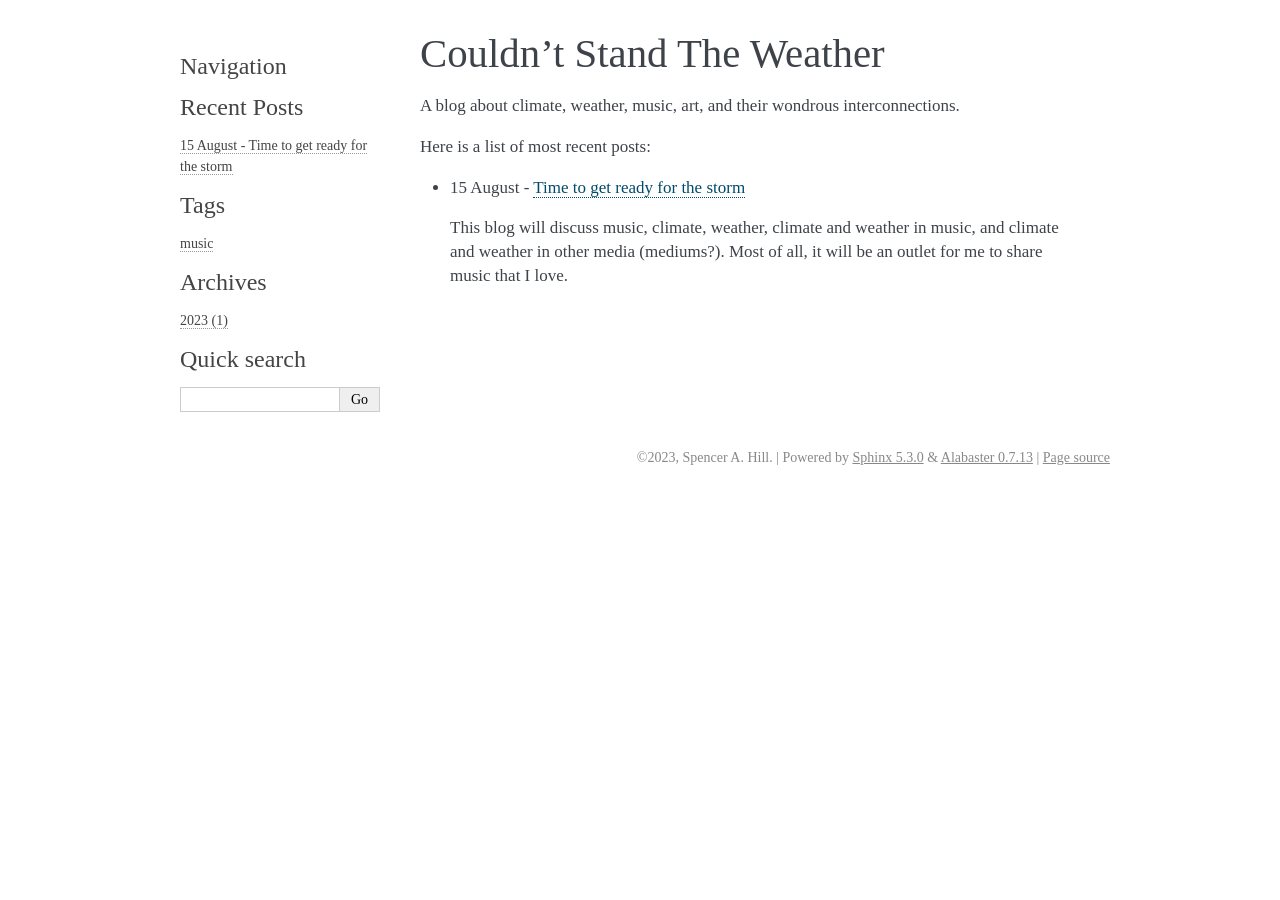
<file: index.html>
<!DOCTYPE html>

<html lang="en">
  <head>
    <meta charset="utf-8" />
    <meta name="viewport" content="width=device-width, initial-scale=1.0" /><meta name="generator" content="Docutils 0.19: https://docutils.sourceforge.io/" />

    <title>Couldn’t Stand The Weather &#8212; Couldn&#39;t Stand The Weather  documentation</title>
    <link rel="stylesheet" type="text/css" href="_static/pygments.css" />
    <link rel="stylesheet" type="text/css" href="_static/alabaster.css" />
    <script data-url_root="#" id="documentation_options" src="_static/documentation_options.js"></script>
    <script src="_static/jquery.js"></script>
    <script src="_static/underscore.js"></script>
    <script src="_static/_sphinx_javascript_frameworks_compat.js"></script>
    <script src="_static/doctools.js"></script>
    <script src="_static/sphinx_highlight.js"></script>
    <link rel="index" title="Index" href="genindex/" />
    <link rel="search" title="Search" href="search/" />

   
  <link rel="stylesheet" href="_static/custom.css" type="text/css" />
  
  
  <meta name="viewport" content="width=device-width, initial-scale=0.9, maximum-scale=0.9" />


<link
  rel="alternate"
  type="application/atom+xml"
  href="blog/atom.xml"
  title="Couldn't Stand The Weather Blog"
/>



  </head><body>
  

    <div class="document">
      <div class="documentwrapper">
        <div class="bodywrapper">
          

          <div class="body" role="main">
            
<section id="couldn-t-stand-the-weather">
<h1>Couldn’t Stand The Weather<a class="headerlink" href="#couldn-t-stand-the-weather" title="Permalink to this heading">¶</a></h1>
<p>A blog about climate, weather, music, art, and their wondrous interconnections.</p>
<p>Here is a list of most recent posts:</p>
<ul class="postlist-style-none postlist">
<li class="ablog-post"><p class="ablog-post-title">15 August - <a class="reference internal" href="intro-post/">Time to get ready for the storm</a></p>
<p class="ablog-post-excerpt">This blog will discuss music, climate, weather, climate and weather in
music, and climate and weather in other media (mediums?). Most of all,
it will be an outlet for me to share music that I love.</p>
</li>
</ul>
<div class="toctree-wrapper compound">
</div>
</section>

<div class="section ablog__blog_comments">
  
  
</div>

          </div>
          
        </div>
      </div>
      <div class="sphinxsidebar" role="navigation" aria-label="main navigation">
        <div class="sphinxsidebarwrapper"><h3>Navigation</h3>


<div class="ablog-sidebar-item ablog__recentposts">
<h3>
  <a href="blog/">Recent Posts</a>
</h3>
<ul>
  
  
  <li>
    <a href="intro-post/">
      15 August - Time to get ready for the storm
    </a>
  </li>
  
</ul>
</div>

<div class="ablog-sidebar-item ablog__tags">
<h3><a href="blog/tag/">Tags</a></h3>
<ul class="ablog-cloud">
  
  
  <li class="ablog-cloud ablog-cloud-3">
    <a href="blog/tag/music/">music</a>
  </li>
  
  
</ul>
</div>

<div class="ablog-sidebar-item ablog__archive">
<h3>
  <a href="blog/archive/">Archives</a>
</h3>
<ul>
  
  
  <li>
    <a href="blog/2023/">2023 (1)</a>
  </li>
  
  
</ul>
</div>

<div id="searchbox" style="display: none" role="search">
  <h3 id="searchlabel">Quick search</h3>
    <div class="searchformwrapper">
    <form class="search" action="search/" method="get">
      <input type="text" name="q" aria-labelledby="searchlabel" autocomplete="off" autocorrect="off" autocapitalize="off" spellcheck="false"/>
      <input type="submit" value="Go" />
    </form>
    </div>
</div>
<script>document.getElementById('searchbox').style.display = "block"</script>
        </div>
      </div>
      <div class="clearer"></div>
    </div>
    <div class="footer">
      &copy;2023, Spencer A. Hill.
      
      |
      Powered by <a href="http://sphinx-doc.org/">Sphinx 5.3.0</a>
      &amp; <a href="https://github.com/bitprophet/alabaster">Alabaster 0.7.13</a>
      
      |
      <a href="_sources/index.rst.txt"
          rel="nofollow">Page source</a>
    </div>

    

    
  </body>
</html>
</file>
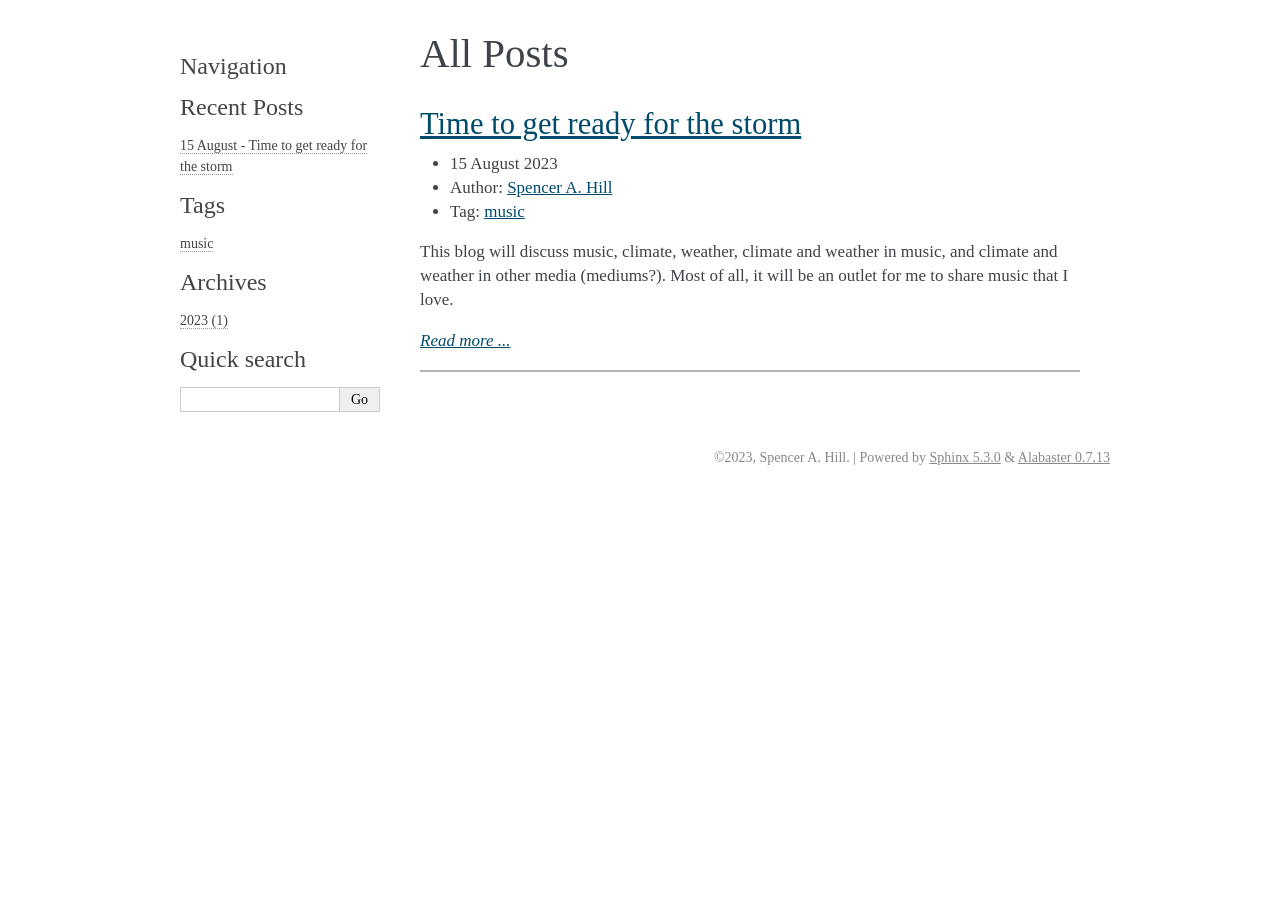
<file: blog/index.html>
<!DOCTYPE html>

<html lang="en">
  <head>
    <meta charset="utf-8" />
    <meta name="viewport" content="width=device-width, initial-scale=1.0" />
    <title>All Posts &#8212; Couldn&#39;t Stand The Weather  documentation</title>
    <link rel="stylesheet" type="text/css" href="../_static/pygments.css" />
    <link rel="stylesheet" type="text/css" href="../_static/alabaster.css" />
    <script data-url_root="../" id="documentation_options" src="../_static/documentation_options.js"></script>
    <script src="../_static/jquery.js"></script>
    <script src="../_static/underscore.js"></script>
    <script src="../_static/_sphinx_javascript_frameworks_compat.js"></script>
    <script src="../_static/doctools.js"></script>
    <script src="../_static/sphinx_highlight.js"></script>
    <link rel="index" title="Index" href="../genindex/" />
    <link rel="search" title="Search" href="../search/" />

   
  <link rel="stylesheet" href="../_static/custom.css" type="text/css" />
  
  
  <meta name="viewport" content="width=device-width, initial-scale=0.9, maximum-scale=0.9" />


<link
  rel="alternate"
  type="application/atom+xml"
  href="../blog/atom.xml"
  title=""
/>



  </head><body>
  

    <div class="document">
      <div class="documentwrapper">
        <div class="bodywrapper">
          

          <div class="body" role="main">
            

<div class="section ablog__collection">
  <h1>
    
      All
      
    Posts
    
  </h1>
  
  
  <div class="section ablog-post">
    <h2 class="ablog-post-title">
      <a href="../intro-post/">Time to get ready for the storm</a>
    </h2>
    <ul class="ablog-archive">
      <li>
        
        
        15 August 2023
        
      </li>
      

<li id="ablog-sidebar-item author ablog__author">
  <span>
    
    Author:
    
    </span>
  
  
  <a href="author/spencer-a-hill/">Spencer A. Hill</a>
  
  
  
</li>





<li id="ablog-sidebar-item tags ablog__tags">
  <span>
    
    
    Tag:
    
    </span>
  
  
  <a href="tag/music/">music</a>
  
  
  
</li>


    </ul>
    <p class="ablog-post-excerpt"><p>This blog will discuss music, climate, weather, climate and weather in
music, and climate and weather in other media (mediums?). Most of all,
it will be an outlet for me to share music that I love.</p>
</p>

    <p class="ablog-post-expand"><a href="../intro-post/"><em>Read more ...</em></a></p>
    <hr/>
  </div>
  
  
</div>

          </div>
          
        </div>
      </div>
      <div class="sphinxsidebar" role="navigation" aria-label="main navigation">
        <div class="sphinxsidebarwrapper"><h3>Navigation</h3>


<div class="ablog-sidebar-item ablog__recentposts">
<h3>
  <a href="#">Recent Posts</a>
</h3>
<ul>
  
  
  <li>
    <a href="../intro-post/">
      15 August - Time to get ready for the storm
    </a>
  </li>
  
</ul>
</div>

<div class="ablog-sidebar-item ablog__tags">
<h3><a href="tag/">Tags</a></h3>
<ul class="ablog-cloud">
  
  
  <li class="ablog-cloud ablog-cloud-3">
    <a href="tag/music/">music</a>
  </li>
  
  
</ul>
</div>

<div class="ablog-sidebar-item ablog__archive">
<h3>
  <a href="archive/">Archives</a>
</h3>
<ul>
  
  
  <li>
    <a href="2023/">2023 (1)</a>
  </li>
  
  
</ul>
</div>

<div id="searchbox" style="display: none" role="search">
  <h3 id="searchlabel">Quick search</h3>
    <div class="searchformwrapper">
    <form class="search" action="../search/" method="get">
      <input type="text" name="q" aria-labelledby="searchlabel" autocomplete="off" autocorrect="off" autocapitalize="off" spellcheck="false"/>
      <input type="submit" value="Go" />
    </form>
    </div>
</div>
<script>document.getElementById('searchbox').style.display = "block"</script>
        </div>
      </div>
      <div class="clearer"></div>
    </div>
    <div class="footer">
      &copy;2023, Spencer A. Hill.
      
      |
      Powered by <a href="http://sphinx-doc.org/">Sphinx 5.3.0</a>
      &amp; <a href="https://github.com/bitprophet/alabaster">Alabaster 0.7.13</a>
      
    </div>

    

    
  </body>
</html>
</file>
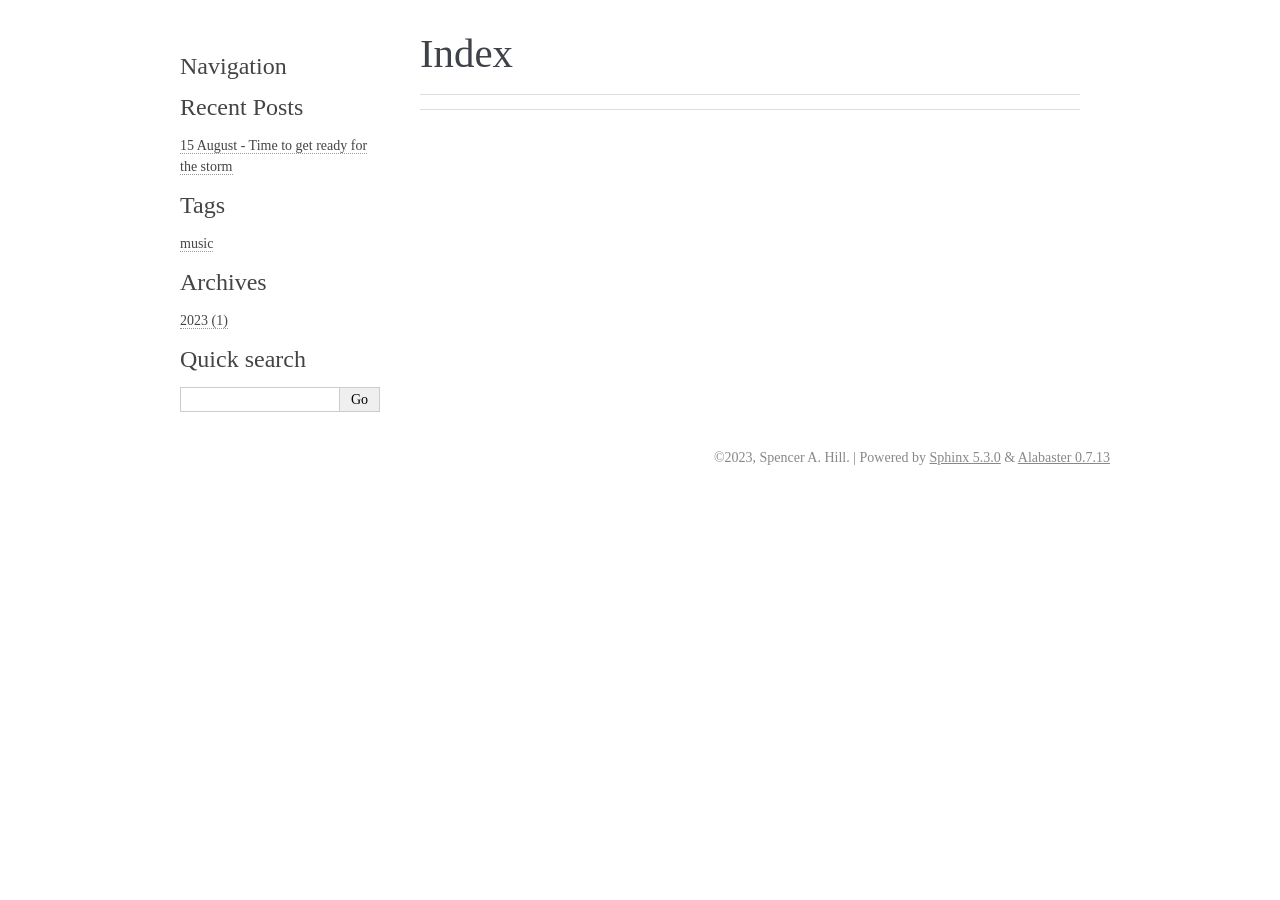
<file: genindex/index.html>
<!DOCTYPE html>

<html lang="en">
  <head>
    <meta charset="utf-8" />
    <meta name="viewport" content="width=device-width, initial-scale=1.0" />
    <title>Index &#8212; Couldn&#39;t Stand The Weather  documentation</title>
    <link rel="stylesheet" type="text/css" href="../_static/pygments.css" />
    <link rel="stylesheet" type="text/css" href="../_static/alabaster.css" />
    <script data-url_root="../" id="documentation_options" src="../_static/documentation_options.js"></script>
    <script src="../_static/jquery.js"></script>
    <script src="../_static/underscore.js"></script>
    <script src="../_static/_sphinx_javascript_frameworks_compat.js"></script>
    <script src="../_static/doctools.js"></script>
    <script src="../_static/sphinx_highlight.js"></script>
    <link rel="index" title="Index" href="#" />
    <link rel="search" title="Search" href="../search/" />
   
  <link rel="stylesheet" href="../_static/custom.css" type="text/css" />
  
  
  <meta name="viewport" content="width=device-width, initial-scale=0.9, maximum-scale=0.9" />

  </head><body>
  

    <div class="document">
      <div class="documentwrapper">
        <div class="bodywrapper">
          

          <div class="body" role="main">
            

<h1 id="index">Index</h1>

<div class="genindex-jumpbox">
 
</div>


          </div>
          
        </div>
      </div>
      <div class="sphinxsidebar" role="navigation" aria-label="main navigation">
        <div class="sphinxsidebarwrapper"><h3>Navigation</h3>


<div class="ablog-sidebar-item ablog__recentposts">
<h3>
  <a href="../blog/">Recent Posts</a>
</h3>
<ul>
  
  
  <li>
    <a href="../intro-post/">
      15 August - Time to get ready for the storm
    </a>
  </li>
  
</ul>
</div>

<div class="ablog-sidebar-item ablog__tags">
<h3><a href="../blog/tag/">Tags</a></h3>
<ul class="ablog-cloud">
  
  
  <li class="ablog-cloud ablog-cloud-3">
    <a href="../blog/tag/music/">music</a>
  </li>
  
  
</ul>
</div>

<div class="ablog-sidebar-item ablog__archive">
<h3>
  <a href="../blog/archive/">Archives</a>
</h3>
<ul>
  
  
  <li>
    <a href="../blog/2023/">2023 (1)</a>
  </li>
  
  
</ul>
</div>

<div id="searchbox" style="display: none" role="search">
  <h3 id="searchlabel">Quick search</h3>
    <div class="searchformwrapper">
    <form class="search" action="../search/" method="get">
      <input type="text" name="q" aria-labelledby="searchlabel" autocomplete="off" autocorrect="off" autocapitalize="off" spellcheck="false"/>
      <input type="submit" value="Go" />
    </form>
    </div>
</div>
<script>document.getElementById('searchbox').style.display = "block"</script>
        </div>
      </div>
      <div class="clearer"></div>
    </div>
    <div class="footer">
      &copy;2023, Spencer A. Hill.
      
      |
      Powered by <a href="http://sphinx-doc.org/">Sphinx 5.3.0</a>
      &amp; <a href="https://github.com/bitprophet/alabaster">Alabaster 0.7.13</a>
      
    </div>

    

    
  </body>
</html>
</file>
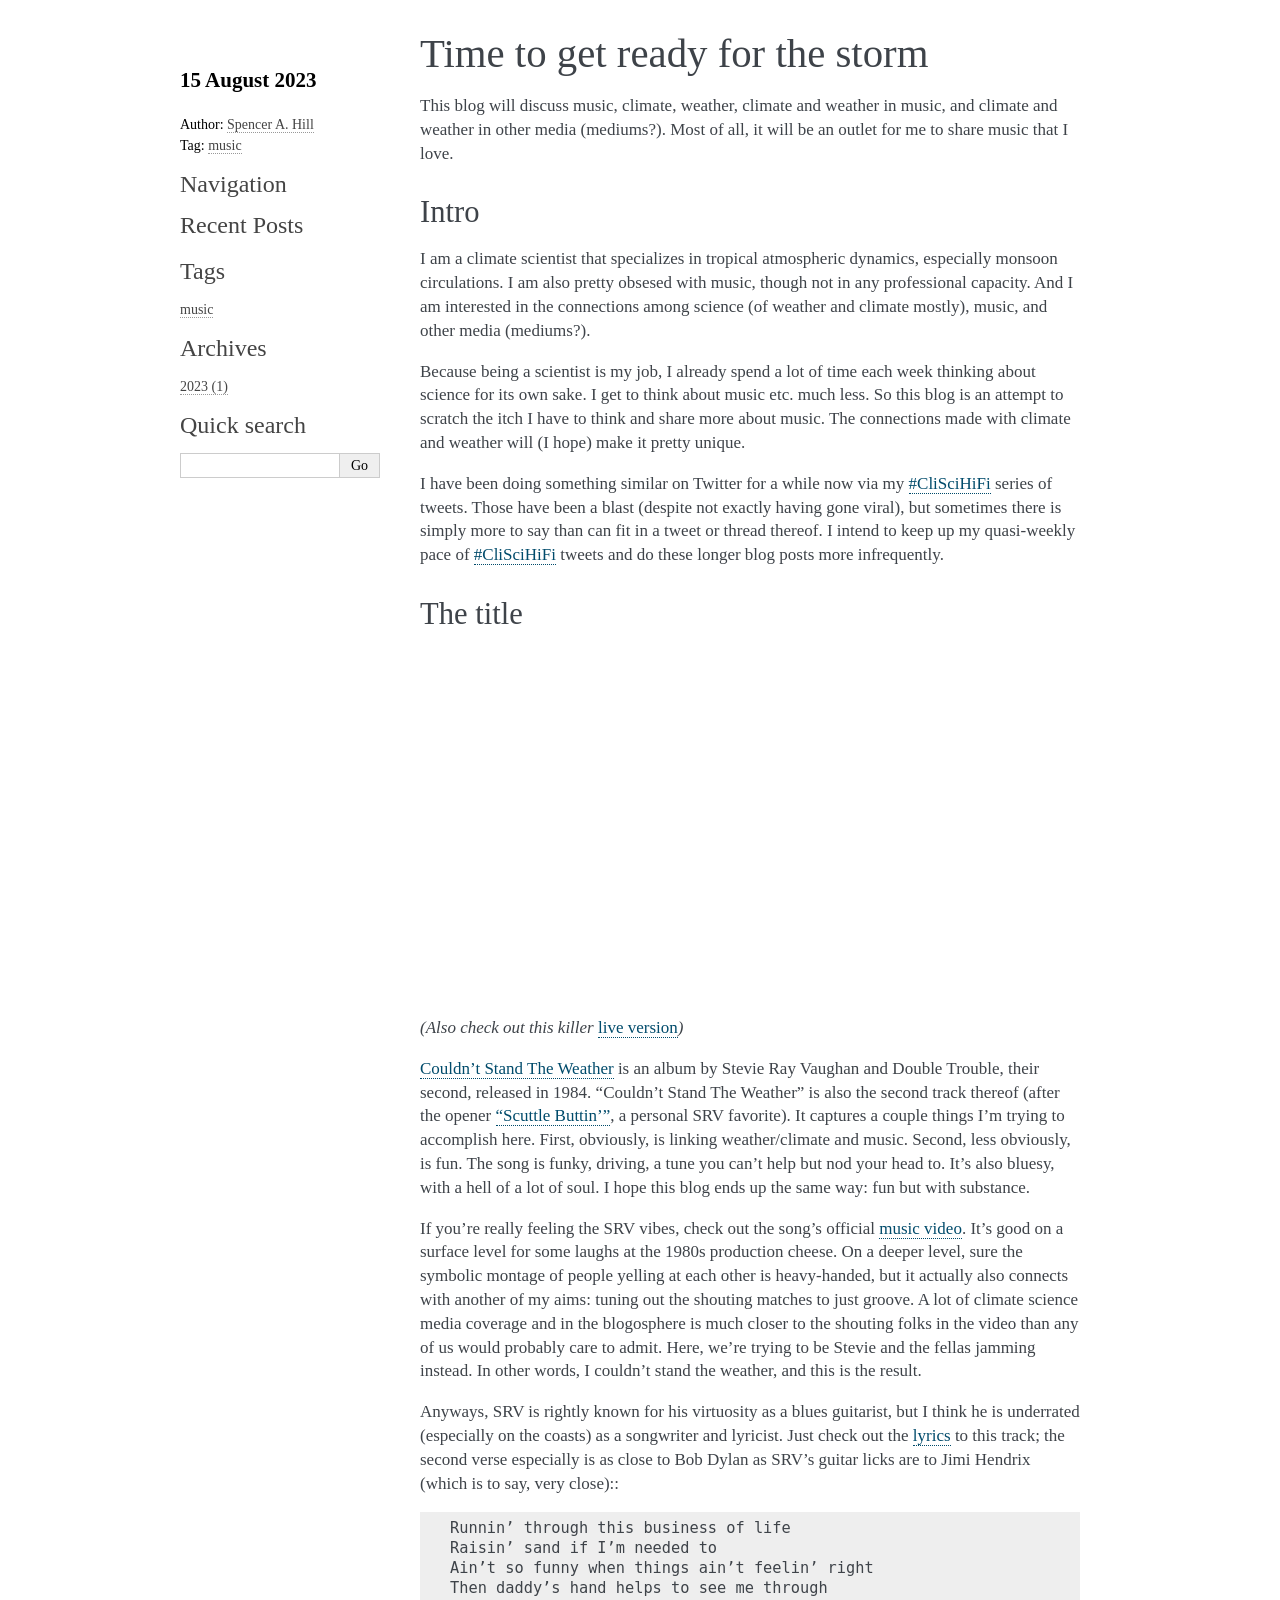
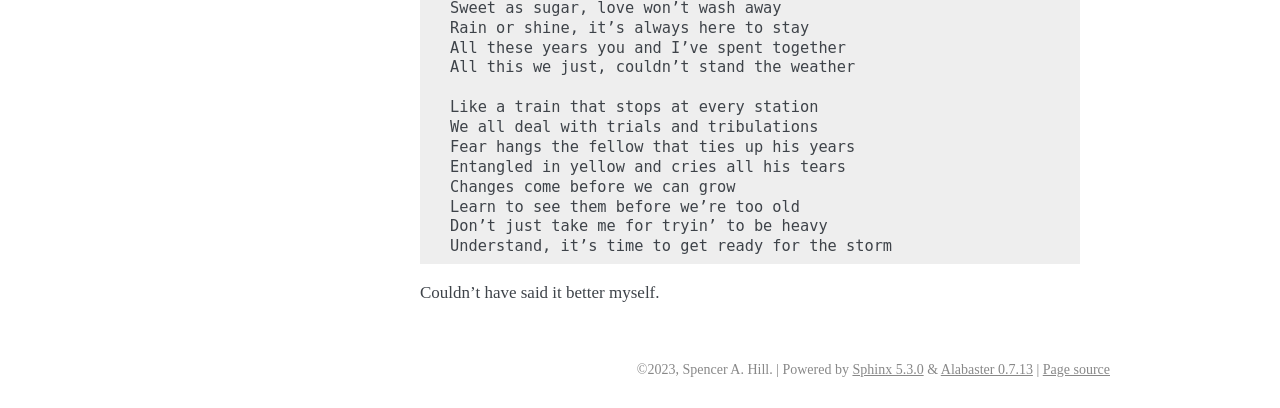
<file: intro-post/index.html>
<!DOCTYPE html>

<html lang="en">
  <head>
    <meta charset="utf-8" />
    <meta name="viewport" content="width=device-width, initial-scale=1.0" /><meta name="generator" content="Docutils 0.19: https://docutils.sourceforge.io/" />

    <title>Time to get ready for the storm &#8212; Couldn&#39;t Stand The Weather  documentation</title>
    <link rel="stylesheet" type="text/css" href="../_static/pygments.css" />
    <link rel="stylesheet" type="text/css" href="../_static/alabaster.css" />
    <script data-url_root="../" id="documentation_options" src="../_static/documentation_options.js"></script>
    <script src="../_static/jquery.js"></script>
    <script src="../_static/underscore.js"></script>
    <script src="../_static/_sphinx_javascript_frameworks_compat.js"></script>
    <script src="../_static/doctools.js"></script>
    <script src="../_static/sphinx_highlight.js"></script>
    <link rel="index" title="Index" href="../genindex/" />
    <link rel="search" title="Search" href="../search/" />

   
  <link rel="stylesheet" href="../_static/custom.css" type="text/css" />
  
  
  <meta name="viewport" content="width=device-width, initial-scale=0.9, maximum-scale=0.9" />


<link
  rel="alternate"
  type="application/atom+xml"
  href="../blog/atom.xml"
  title="Couldn't Stand The Weather Blog"
/>



  </head><body>
  

    <div class="document">
      <div class="documentwrapper">
        <div class="bodywrapper">
          

          <div class="body" role="main">
            
<section id="time-to-get-ready-for-the-storm">
<h1>Time to get ready for the storm<a class="headerlink" href="#time-to-get-ready-for-the-storm" title="Permalink to this heading">¶</a></h1>
<p>This blog will discuss music, climate, weather, climate and weather in
music, and climate and weather in other media (mediums?). Most of all,
it will be an outlet for me to share music that I love.</p>
<section id="intro">
<h2>Intro<a class="headerlink" href="#intro" title="Permalink to this heading">¶</a></h2>
<p>I am a climate scientist that specializes in tropical atmospheric
dynamics, especially monsoon circulations. I am also pretty obsesed with
music, though not in any professional capacity. And I am interested in
the connections among science (of weather and climate mostly), music,
and other media (mediums?).</p>
<p>Because being a scientist is my job, I already spend a lot of time each
week thinking about science for its own sake. I get to think about music
etc. much less. So this blog is an attempt to scratch the itch I have to
think and share more about music. The connections made with climate and
weather will (I hope) make it pretty unique.</p>
<p>I have been doing something similar on Twitter for a while now via my
<a class="reference external" href="https://twitter.com/hashtag/CliSciHiFi">#CliSciHiFi</a> series of
tweets. Those have been a blast (despite not exactly having gone viral),
but sometimes there is simply more to say than can fit in a tweet or
thread thereof. I intend to keep up my quasi-weekly pace of
<a class="reference external" href="https://twitter.com/hashtag/CliSciHiFi">#CliSciHiFi</a> tweets and do
these longer blog posts more infrequently.</p>
</section>
<section id="the-title">
<h2>The title<a class="headerlink" href="#the-title" title="Permalink to this heading">¶</a></h2>
<iframe style="border-radius:12px" src="https://open.spotify.com/embed/track/5HDvQApGjUbbIMqRBeRm2e?utm_source=generator&theme=0" width="100%" height="352" frameBorder="0" allowfullscreen="" allow="autoplay; clipboard-write; encrypted-media; fullscreen; picture-in-picture" loading="lazy"></iframe><p><em>(Also check out this killer</em> <a class="reference external" href="https://youtu.be/veOPrDAGLqE">live
version</a><em>)</em></p>
<p><a class="reference external" href="https://smile.amazon.com/Couldnt-Weather-Legacy-Vaughan-Trouble/dp/B003MX5OOY/">Couldn’t Stand The
Weather</a>
is an album by Stevie Ray Vaughan and Double Trouble, their second,
released in 1984. “Couldn’t Stand The Weather” is also the second track
thereof (after the opener <a class="reference external" href="https://youtu.be/IUsvRaRk9Fs">“Scuttle
Buttin’”</a>, a personal SRV favorite). It
captures a couple things I’m trying to accomplish here. First,
obviously, is linking weather/climate and music. Second, less obviously,
is fun. The song is funky, driving, a tune you can’t help but nod your
head to. It’s also bluesy, with a hell of a lot of soul. I hope this
blog ends up the same way: fun but with substance.</p>
<p>If you’re really feeling the SRV vibes, check out the song’s official
<a class="reference external" href="https://youtu.be/nO23B5C_Mcw">music video</a>. It’s good on a surface
level for some laughs at the 1980s production cheese. On a deeper level,
sure the symbolic montage of people yelling at each other is
heavy-handed, but it actually also connects with another of my aims:
tuning out the shouting matches to just groove. A lot of climate science
media coverage and in the blogosphere is much closer to the shouting
folks in the video than any of us would probably care to admit. Here,
we’re trying to be Stevie and the fellas jamming instead.  In other words, I couldn’t stand the weather, and this is the result.</p>
<p>Anyways, SRV is rightly known for his virtuosity as a blues guitarist,
but I think he is underrated (especially on the coasts) as a songwriter
and lyricist. Just check out the
<a class="reference external" href="https://genius.com/Stevie-ray-vaughan-couldnt-stand-the-weather-lyrics">lyrics</a>
to this track; the second verse especially is as close to Bob Dylan as
SRV’s guitar licks are to Jimi Hendrix (which is to say, very close)::</p>
<div class="highlight-default notranslate"><div class="highlight"><pre><span></span>Runnin’ through this business of life
Raisin’ sand if I’m needed to
Ain’t so funny when things ain’t feelin’ right
Then daddy’s hand helps to see me through
Sweet as sugar, love won’t wash away
Rain or shine, it’s always here to stay
All these years you and I’ve spent together
All this we just, couldn’t stand the weather

Like a train that stops at every station
We all deal with trials and tribulations
Fear hangs the fellow that ties up his years
Entangled in yellow and cries all his tears
Changes come before we can grow
Learn to see them before we’re too old
Don’t just take me for tryin’ to be heavy
Understand, it’s time to get ready for the storm
</pre></div>
</div>
<p>Couldn’t have said it better myself.</p>
</section>
</section>

<div class="section ablog__blog_comments">
  
  


<div class="section ablog__prev-next">
  <span class="ablog__prev">
    
  </span>
  <span class="ablog__spacer">&nbsp;</span>
  <span class="ablog__next">
    
  </span>
</div>

  
  
</div>

          </div>
          
        </div>
      </div>
      <div class="sphinxsidebar" role="navigation" aria-label="main navigation">
        <div class="sphinxsidebarwrapper">
<div class="ablog-sidebar-item ablog__postcard">


<h2>
  
  
  15 August 2023
  
</h2>
<ul>
  

<li id="ablog-sidebar-item author ablog__author">
  <span>
    
    Author:
    
    </span>
  
  
  <a href="../blog/author/spencer-a-hill/">Spencer A. Hill</a>
  
  
  
</li>





<li id="ablog-sidebar-item tags ablog__tags">
  <span>
    
    
    Tag:
    
    </span>
  
  
  <a href="../blog/tag/music/">music</a>
  
  
  
</li>


</ul>
</div>
<h3>Navigation</h3>


<div class="ablog-sidebar-item ablog__recentposts">
<h3>
  <a href="../blog/">Recent Posts</a>
</h3>
<ul>
  
  
</ul>
</div>

<div class="ablog-sidebar-item ablog__tags">
<h3><a href="../blog/tag/">Tags</a></h3>
<ul class="ablog-cloud">
  
  
  <li class="ablog-cloud ablog-cloud-3">
    <a href="../blog/tag/music/">music</a>
  </li>
  
  
</ul>
</div>

<div class="ablog-sidebar-item ablog__archive">
<h3>
  <a href="../blog/archive/">Archives</a>
</h3>
<ul>
  
  
  <li>
    <a href="../blog/2023/">2023 (1)</a>
  </li>
  
  
</ul>
</div>

<div id="searchbox" style="display: none" role="search">
  <h3 id="searchlabel">Quick search</h3>
    <div class="searchformwrapper">
    <form class="search" action="../search/" method="get">
      <input type="text" name="q" aria-labelledby="searchlabel" autocomplete="off" autocorrect="off" autocapitalize="off" spellcheck="false"/>
      <input type="submit" value="Go" />
    </form>
    </div>
</div>
<script>document.getElementById('searchbox').style.display = "block"</script>
        </div>
      </div>
      <div class="clearer"></div>
    </div>
    <div class="footer">
      &copy;2023, Spencer A. Hill.
      
      |
      Powered by <a href="http://sphinx-doc.org/">Sphinx 5.3.0</a>
      &amp; <a href="https://github.com/bitprophet/alabaster">Alabaster 0.7.13</a>
      
      |
      <a href="../_sources/intro-post.rst.txt"
          rel="nofollow">Page source</a>
    </div>

    

    
  </body>
</html>
</file>
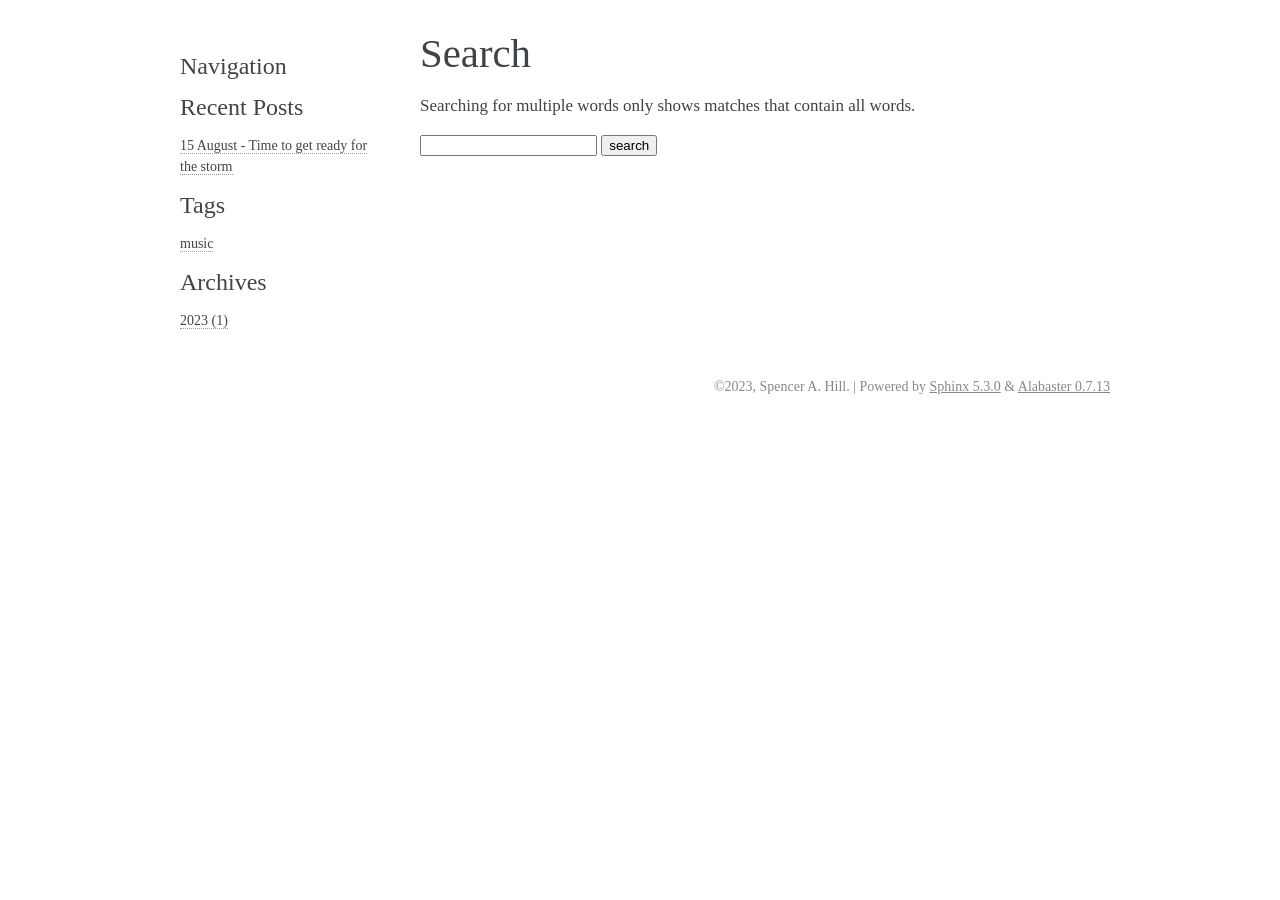
<file: search/index.html>
<!DOCTYPE html>

<html lang="en">
  <head>
    <meta charset="utf-8" />
    <meta name="viewport" content="width=device-width, initial-scale=1.0" />
    <title>Search &#8212; Couldn&#39;t Stand The Weather  documentation</title>
    <link rel="stylesheet" type="text/css" href="../_static/pygments.css" />
    <link rel="stylesheet" type="text/css" href="../_static/alabaster.css" />
    
    <script data-url_root="../" id="documentation_options" src="../_static/documentation_options.js"></script>
    <script src="../_static/jquery.js"></script>
    <script src="../_static/underscore.js"></script>
    <script src="../_static/_sphinx_javascript_frameworks_compat.js"></script>
    <script src="../_static/doctools.js"></script>
    <script src="../_static/sphinx_highlight.js"></script>
    <script src="../_static/searchtools.js"></script>
    <script src="../_static/language_data.js"></script>
    <link rel="index" title="Index" href="../genindex/" />
    <link rel="search" title="Search" href="#" />
  <script src="../searchindex.js" defer></script>
  
   
  <link rel="stylesheet" href="../_static/custom.css" type="text/css" />
  
  
  <meta name="viewport" content="width=device-width, initial-scale=0.9, maximum-scale=0.9" />


  </head><body>
  

    <div class="document">
      <div class="documentwrapper">
        <div class="bodywrapper">
          

          <div class="body" role="main">
            
  <h1 id="search-documentation">Search</h1>
  
  <noscript>
  <div class="admonition warning">
  <p>
    Please activate JavaScript to enable the search
    functionality.
  </p>
  </div>
  </noscript>
  
  
  <p>
    Searching for multiple words only shows matches that contain
    all words.
  </p>
  
  
  <form action="" method="get">
    <input type="text" name="q" aria-labelledby="search-documentation" value="" autocomplete="off" autocorrect="off" autocapitalize="off" spellcheck="false"/>
    <input type="submit" value="search" />
    <span id="search-progress" style="padding-left: 10px"></span>
  </form>
  
  
  
  <div id="search-results">
  
  </div>
  

          </div>
          
        </div>
      </div>
      <div class="sphinxsidebar" role="navigation" aria-label="main navigation">
        <div class="sphinxsidebarwrapper"><h3>Navigation</h3>


<div class="ablog-sidebar-item ablog__recentposts">
<h3>
  <a href="../blog/">Recent Posts</a>
</h3>
<ul>
  
  
  <li>
    <a href="../intro-post/">
      15 August - Time to get ready for the storm
    </a>
  </li>
  
</ul>
</div>

<div class="ablog-sidebar-item ablog__tags">
<h3><a href="../blog/tag/">Tags</a></h3>
<ul class="ablog-cloud">
  
  
  <li class="ablog-cloud ablog-cloud-3">
    <a href="../blog/tag/music/">music</a>
  </li>
  
  
</ul>
</div>

<div class="ablog-sidebar-item ablog__archive">
<h3>
  <a href="../blog/archive/">Archives</a>
</h3>
<ul>
  
  
  <li>
    <a href="../blog/2023/">2023 (1)</a>
  </li>
  
  
</ul>
</div>

        </div>
      </div>
      <div class="clearer"></div>
    </div>
    <div class="footer">
      &copy;2023, Spencer A. Hill.
      
      |
      Powered by <a href="http://sphinx-doc.org/">Sphinx 5.3.0</a>
      &amp; <a href="https://github.com/bitprophet/alabaster">Alabaster 0.7.13</a>
      
    </div>

    

    
  </body>
</html>
</file>
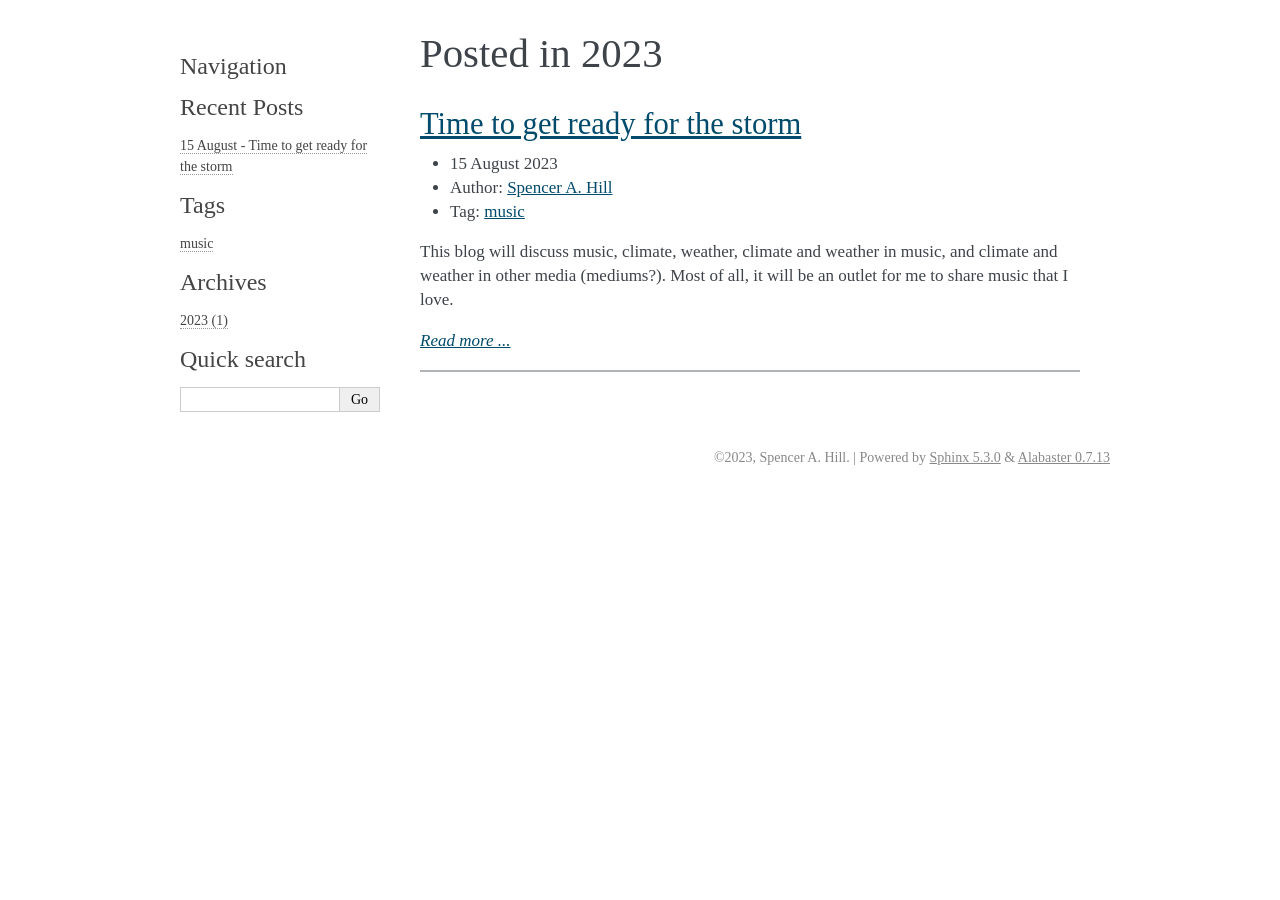
<file: blog/2023/index.html>
<!DOCTYPE html>

<html lang="en">
  <head>
    <meta charset="utf-8" />
    <meta name="viewport" content="width=device-width, initial-scale=1.0" />
    <title>Posted in 2023 &#8212; Couldn&#39;t Stand The Weather  documentation</title>
    <link rel="stylesheet" type="text/css" href="../../_static/pygments.css" />
    <link rel="stylesheet" type="text/css" href="../../_static/alabaster.css" />
    <script data-url_root="../../" id="documentation_options" src="../../_static/documentation_options.js"></script>
    <script src="../../_static/jquery.js"></script>
    <script src="../../_static/underscore.js"></script>
    <script src="../../_static/_sphinx_javascript_frameworks_compat.js"></script>
    <script src="../../_static/doctools.js"></script>
    <script src="../../_static/sphinx_highlight.js"></script>
    <link rel="index" title="Index" href="../../genindex/" />
    <link rel="search" title="Search" href="../../search/" />

   
  <link rel="stylesheet" href="../../_static/custom.css" type="text/css" />
  
  
  <meta name="viewport" content="width=device-width, initial-scale=0.9, maximum-scale=0.9" />


<link
  rel="alternate"
  type="application/atom+xml"
  href="../../blog/atom.xml"
  title="Posted in 2023"
/>



  </head><body>
  

    <div class="document">
      <div class="documentwrapper">
        <div class="bodywrapper">
          

          <div class="body" role="main">
            

<div class="section ablog__collection">
  <h1>
    
      Posted in
      
    2023
    
  </h1>
  
  
  <div class="section ablog-post">
    <h2 class="ablog-post-title">
      <a href="../../intro-post/">Time to get ready for the storm</a>
    </h2>
    <ul class="ablog-archive">
      <li>
        
        
        15 August 2023
        
      </li>
      

<li id="ablog-sidebar-item author ablog__author">
  <span>
    
    Author:
    
    </span>
  
  
  <a href="../author/spencer-a-hill/">Spencer A. Hill</a>
  
  
  
</li>





<li id="ablog-sidebar-item tags ablog__tags">
  <span>
    
    
    Tag:
    
    </span>
  
  
  <a href="../tag/music/">music</a>
  
  
  
</li>


    </ul>
    <p class="ablog-post-excerpt"><p>This blog will discuss music, climate, weather, climate and weather in
music, and climate and weather in other media (mediums?). Most of all,
it will be an outlet for me to share music that I love.</p>
</p>

    <p class="ablog-post-expand"><a href="../../intro-post/"><em>Read more ...</em></a></p>
    <hr/>
  </div>
  
  
</div>

          </div>
          
        </div>
      </div>
      <div class="sphinxsidebar" role="navigation" aria-label="main navigation">
        <div class="sphinxsidebarwrapper"><h3>Navigation</h3>


<div class="ablog-sidebar-item ablog__recentposts">
<h3>
  <a href="../">Recent Posts</a>
</h3>
<ul>
  
  
  <li>
    <a href="../../intro-post/">
      15 August - Time to get ready for the storm
    </a>
  </li>
  
</ul>
</div>

<div class="ablog-sidebar-item ablog__tags">
<h3><a href="../tag/">Tags</a></h3>
<ul class="ablog-cloud">
  
  
  <li class="ablog-cloud ablog-cloud-3">
    <a href="../tag/music/">music</a>
  </li>
  
  
</ul>
</div>

<div class="ablog-sidebar-item ablog__archive">
<h3>
  <a href="../archive/">Archives</a>
</h3>
<ul>
  
  
  <li>
    <a href="#">2023 (1)</a>
  </li>
  
  
</ul>
</div>

<div id="searchbox" style="display: none" role="search">
  <h3 id="searchlabel">Quick search</h3>
    <div class="searchformwrapper">
    <form class="search" action="../../search/" method="get">
      <input type="text" name="q" aria-labelledby="searchlabel" autocomplete="off" autocorrect="off" autocapitalize="off" spellcheck="false"/>
      <input type="submit" value="Go" />
    </form>
    </div>
</div>
<script>document.getElementById('searchbox').style.display = "block"</script>
        </div>
      </div>
      <div class="clearer"></div>
    </div>
    <div class="footer">
      &copy;2023, Spencer A. Hill.
      
      |
      Powered by <a href="http://sphinx-doc.org/">Sphinx 5.3.0</a>
      &amp; <a href="https://github.com/bitprophet/alabaster">Alabaster 0.7.13</a>
      
    </div>

    

    
  </body>
</html>
</file>
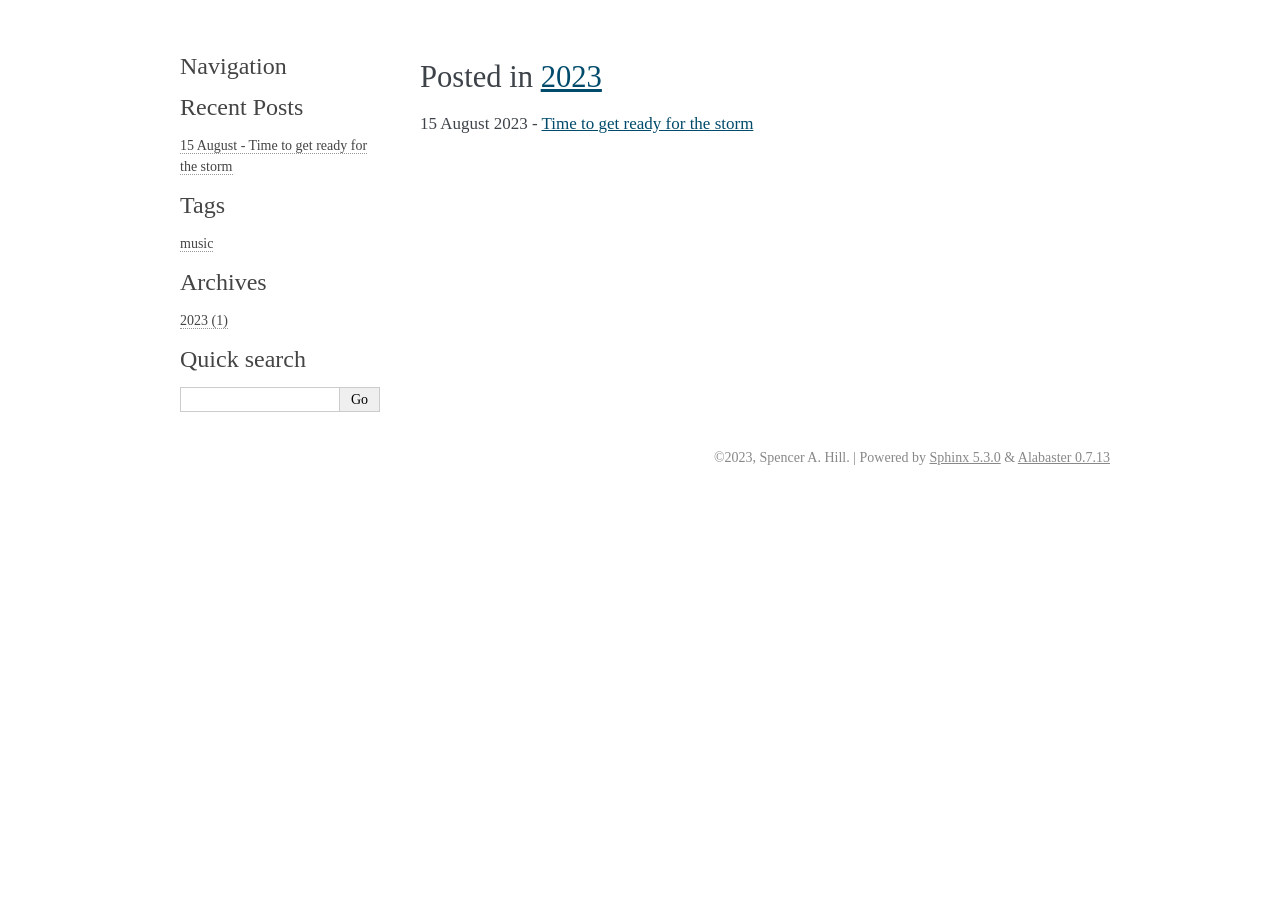
<file: blog/archive/index.html>
<!DOCTYPE html>

<html lang="en">
  <head>
    <meta charset="utf-8" />
    <meta name="viewport" content="width=device-width, initial-scale=1.0" />
    <title>All posts &#8212; Couldn&#39;t Stand The Weather  documentation</title>
    <link rel="stylesheet" type="text/css" href="../../_static/pygments.css" />
    <link rel="stylesheet" type="text/css" href="../../_static/alabaster.css" />
    <script data-url_root="../../" id="documentation_options" src="../../_static/documentation_options.js"></script>
    <script src="../../_static/jquery.js"></script>
    <script src="../../_static/underscore.js"></script>
    <script src="../../_static/_sphinx_javascript_frameworks_compat.js"></script>
    <script src="../../_static/doctools.js"></script>
    <script src="../../_static/sphinx_highlight.js"></script>
    <link rel="index" title="Index" href="../../genindex/" />
    <link rel="search" title="Search" href="../../search/" />

   
  <link rel="stylesheet" href="../../_static/custom.css" type="text/css" />
  
  
  <meta name="viewport" content="width=device-width, initial-scale=0.9, maximum-scale=0.9" />


<link
  rel="alternate"
  type="application/atom+xml"
  href="../../blog/atom.xml"
  title="Couldn't Stand The Weather Blog"
/>



  </head><body>
  

    <div class="document">
      <div class="documentwrapper">
        <div class="bodywrapper">
          

          <div class="body" role="main">
            


<div class="section ablog__catalog_header">
  <h2>
    Posted in
    <a href="../2023/">2023</a>
  </h2>
  
  <div class="section ablog__catalog_post">
    <p>
      
      15 August 2023
      
      -
      <a href="../../intro-post/"
        >Time to get ready for the storm</a
      >
    </p>
  </div>
  
</div>



          </div>
          
        </div>
      </div>
      <div class="sphinxsidebar" role="navigation" aria-label="main navigation">
        <div class="sphinxsidebarwrapper"><h3>Navigation</h3>


<div class="ablog-sidebar-item ablog__recentposts">
<h3>
  <a href="../">Recent Posts</a>
</h3>
<ul>
  
  
  <li>
    <a href="../../intro-post/">
      15 August - Time to get ready for the storm
    </a>
  </li>
  
</ul>
</div>

<div class="ablog-sidebar-item ablog__tags">
<h3><a href="../tag/">Tags</a></h3>
<ul class="ablog-cloud">
  
  
  <li class="ablog-cloud ablog-cloud-3">
    <a href="../tag/music/">music</a>
  </li>
  
  
</ul>
</div>

<div class="ablog-sidebar-item ablog__archive">
<h3>
  <a href="#">Archives</a>
</h3>
<ul>
  
  
  <li>
    <a href="../2023/">2023 (1)</a>
  </li>
  
  
</ul>
</div>

<div id="searchbox" style="display: none" role="search">
  <h3 id="searchlabel">Quick search</h3>
    <div class="searchformwrapper">
    <form class="search" action="../../search/" method="get">
      <input type="text" name="q" aria-labelledby="searchlabel" autocomplete="off" autocorrect="off" autocapitalize="off" spellcheck="false"/>
      <input type="submit" value="Go" />
    </form>
    </div>
</div>
<script>document.getElementById('searchbox').style.display = "block"</script>
        </div>
      </div>
      <div class="clearer"></div>
    </div>
    <div class="footer">
      &copy;2023, Spencer A. Hill.
      
      |
      Powered by <a href="http://sphinx-doc.org/">Sphinx 5.3.0</a>
      &amp; <a href="https://github.com/bitprophet/alabaster">Alabaster 0.7.13</a>
      
    </div>

    

    
  </body>
</html>
</file>
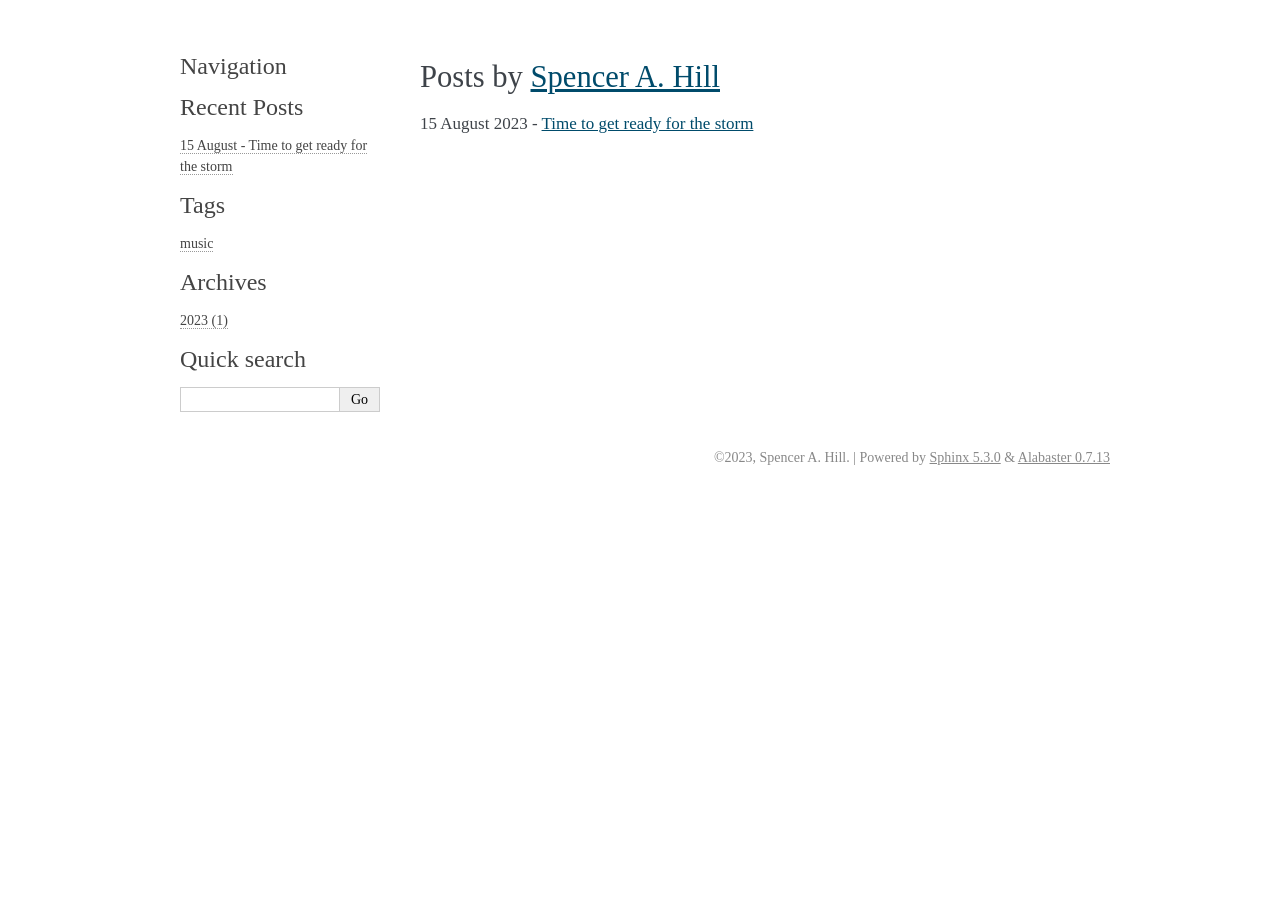
<file: blog/author/index.html>
<!DOCTYPE html>

<html lang="en">
  <head>
    <meta charset="utf-8" />
    <meta name="viewport" content="width=device-width, initial-scale=1.0" />
    <title>Authors &#8212; Couldn&#39;t Stand The Weather  documentation</title>
    <link rel="stylesheet" type="text/css" href="../../_static/pygments.css" />
    <link rel="stylesheet" type="text/css" href="../../_static/alabaster.css" />
    <script data-url_root="../../" id="documentation_options" src="../../_static/documentation_options.js"></script>
    <script src="../../_static/jquery.js"></script>
    <script src="../../_static/underscore.js"></script>
    <script src="../../_static/_sphinx_javascript_frameworks_compat.js"></script>
    <script src="../../_static/doctools.js"></script>
    <script src="../../_static/sphinx_highlight.js"></script>
    <link rel="index" title="Index" href="../../genindex/" />
    <link rel="search" title="Search" href="../../search/" />

   
  <link rel="stylesheet" href="../../_static/custom.css" type="text/css" />
  
  
  <meta name="viewport" content="width=device-width, initial-scale=0.9, maximum-scale=0.9" />


<link
  rel="alternate"
  type="application/atom+xml"
  href="../../blog/atom.xml"
  title="Couldn't Stand The Weather Blog"
/>



  </head><body>
  

    <div class="document">
      <div class="documentwrapper">
        <div class="bodywrapper">
          

          <div class="body" role="main">
            


<div class="section ablog__catalog_header">
  <h2>
    Posts by
    <a href="spencer-a-hill/">Spencer A. Hill</a>
  </h2>
  
  <div class="section ablog__catalog_post">
    <p>
      
      15 August 2023
      
      -
      <a href="../../intro-post/"
        >Time to get ready for the storm</a
      >
    </p>
  </div>
  
</div>



          </div>
          
        </div>
      </div>
      <div class="sphinxsidebar" role="navigation" aria-label="main navigation">
        <div class="sphinxsidebarwrapper"><h3>Navigation</h3>


<div class="ablog-sidebar-item ablog__recentposts">
<h3>
  <a href="../">Recent Posts</a>
</h3>
<ul>
  
  
  <li>
    <a href="../../intro-post/">
      15 August - Time to get ready for the storm
    </a>
  </li>
  
</ul>
</div>

<div class="ablog-sidebar-item ablog__tags">
<h3><a href="../tag/">Tags</a></h3>
<ul class="ablog-cloud">
  
  
  <li class="ablog-cloud ablog-cloud-3">
    <a href="../tag/music/">music</a>
  </li>
  
  
</ul>
</div>

<div class="ablog-sidebar-item ablog__archive">
<h3>
  <a href="../archive/">Archives</a>
</h3>
<ul>
  
  
  <li>
    <a href="../2023/">2023 (1)</a>
  </li>
  
  
</ul>
</div>

<div id="searchbox" style="display: none" role="search">
  <h3 id="searchlabel">Quick search</h3>
    <div class="searchformwrapper">
    <form class="search" action="../../search/" method="get">
      <input type="text" name="q" aria-labelledby="searchlabel" autocomplete="off" autocorrect="off" autocapitalize="off" spellcheck="false"/>
      <input type="submit" value="Go" />
    </form>
    </div>
</div>
<script>document.getElementById('searchbox').style.display = "block"</script>
        </div>
      </div>
      <div class="clearer"></div>
    </div>
    <div class="footer">
      &copy;2023, Spencer A. Hill.
      
      |
      Powered by <a href="http://sphinx-doc.org/">Sphinx 5.3.0</a>
      &amp; <a href="https://github.com/bitprophet/alabaster">Alabaster 0.7.13</a>
      
    </div>

    

    
  </body>
</html>
</file>
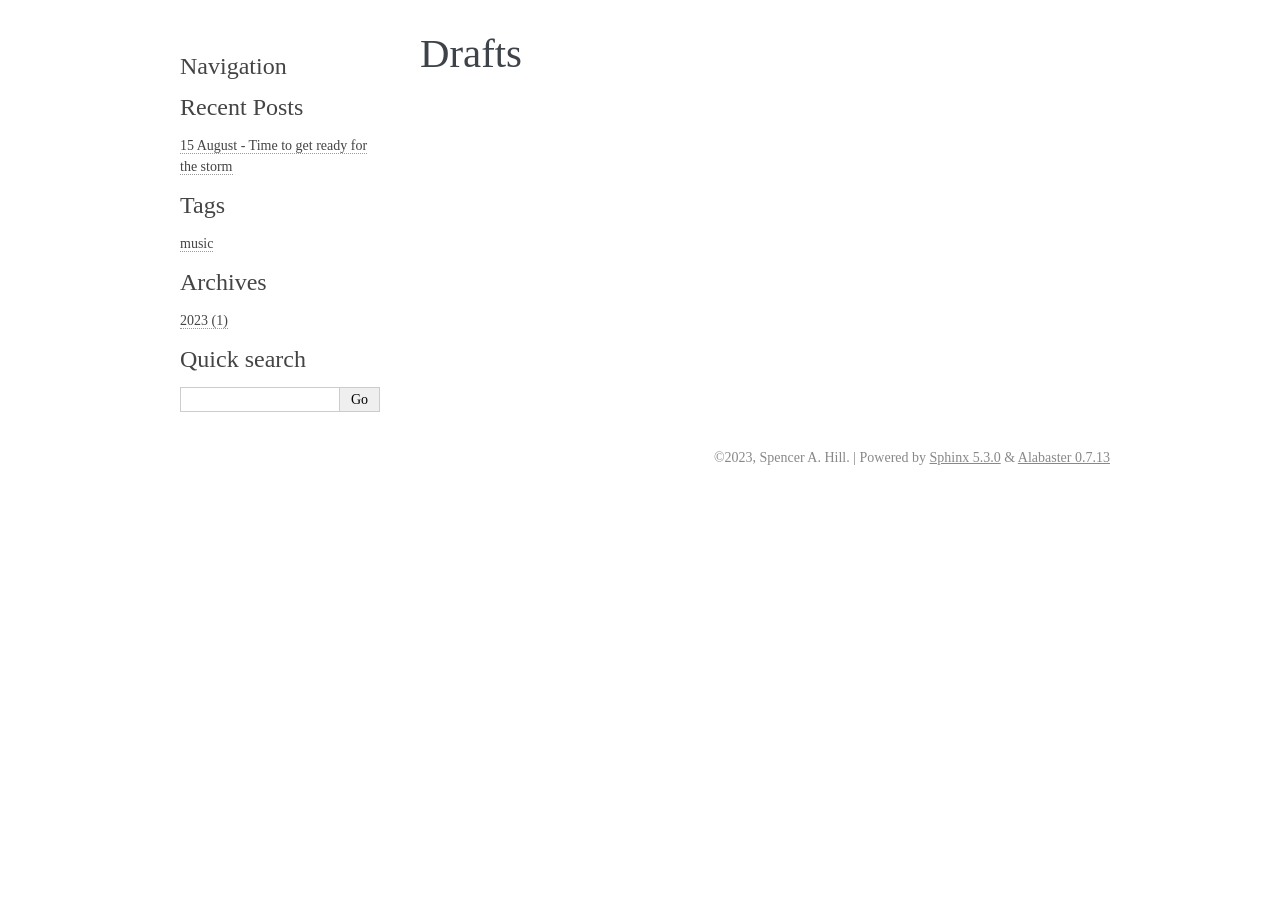
<file: blog/drafts/index.html>
<!DOCTYPE html>

<html lang="en">
  <head>
    <meta charset="utf-8" />
    <meta name="viewport" content="width=device-width, initial-scale=1.0" />
    <title>Drafts &#8212; Couldn&#39;t Stand The Weather  documentation</title>
    <link rel="stylesheet" type="text/css" href="../../_static/pygments.css" />
    <link rel="stylesheet" type="text/css" href="../../_static/alabaster.css" />
    <script data-url_root="../../" id="documentation_options" src="../../_static/documentation_options.js"></script>
    <script src="../../_static/jquery.js"></script>
    <script src="../../_static/underscore.js"></script>
    <script src="../../_static/_sphinx_javascript_frameworks_compat.js"></script>
    <script src="../../_static/doctools.js"></script>
    <script src="../../_static/sphinx_highlight.js"></script>
    <link rel="index" title="Index" href="../../genindex/" />
    <link rel="search" title="Search" href="../../search/" />

   
  <link rel="stylesheet" href="../../_static/custom.css" type="text/css" />
  
  
  <meta name="viewport" content="width=device-width, initial-scale=0.9, maximum-scale=0.9" />


<link
  rel="alternate"
  type="application/atom+xml"
  href="../../blog/atom.xml"
  title="Couldn't Stand The Weather Blog"
/>



  </head><body>
  

    <div class="document">
      <div class="documentwrapper">
        <div class="bodywrapper">
          

          <div class="body" role="main">
            

<div class="section ablog__collection">
  <h1>
    
      
      
    Drafts
    
  </h1>
  
  
  
</div>

          </div>
          
        </div>
      </div>
      <div class="sphinxsidebar" role="navigation" aria-label="main navigation">
        <div class="sphinxsidebarwrapper"><h3>Navigation</h3>


<div class="ablog-sidebar-item ablog__recentposts">
<h3>
  <a href="../">Recent Posts</a>
</h3>
<ul>
  
  
  <li>
    <a href="../../intro-post/">
      15 August - Time to get ready for the storm
    </a>
  </li>
  
</ul>
</div>

<div class="ablog-sidebar-item ablog__tags">
<h3><a href="../tag/">Tags</a></h3>
<ul class="ablog-cloud">
  
  
  <li class="ablog-cloud ablog-cloud-3">
    <a href="../tag/music/">music</a>
  </li>
  
  
</ul>
</div>

<div class="ablog-sidebar-item ablog__archive">
<h3>
  <a href="../archive/">Archives</a>
</h3>
<ul>
  
  
  <li>
    <a href="../2023/">2023 (1)</a>
  </li>
  
  
</ul>
</div>

<div id="searchbox" style="display: none" role="search">
  <h3 id="searchlabel">Quick search</h3>
    <div class="searchformwrapper">
    <form class="search" action="../../search/" method="get">
      <input type="text" name="q" aria-labelledby="searchlabel" autocomplete="off" autocorrect="off" autocapitalize="off" spellcheck="false"/>
      <input type="submit" value="Go" />
    </form>
    </div>
</div>
<script>document.getElementById('searchbox').style.display = "block"</script>
        </div>
      </div>
      <div class="clearer"></div>
    </div>
    <div class="footer">
      &copy;2023, Spencer A. Hill.
      
      |
      Powered by <a href="http://sphinx-doc.org/">Sphinx 5.3.0</a>
      &amp; <a href="https://github.com/bitprophet/alabaster">Alabaster 0.7.13</a>
      
    </div>

    

    
  </body>
</html>
</file>
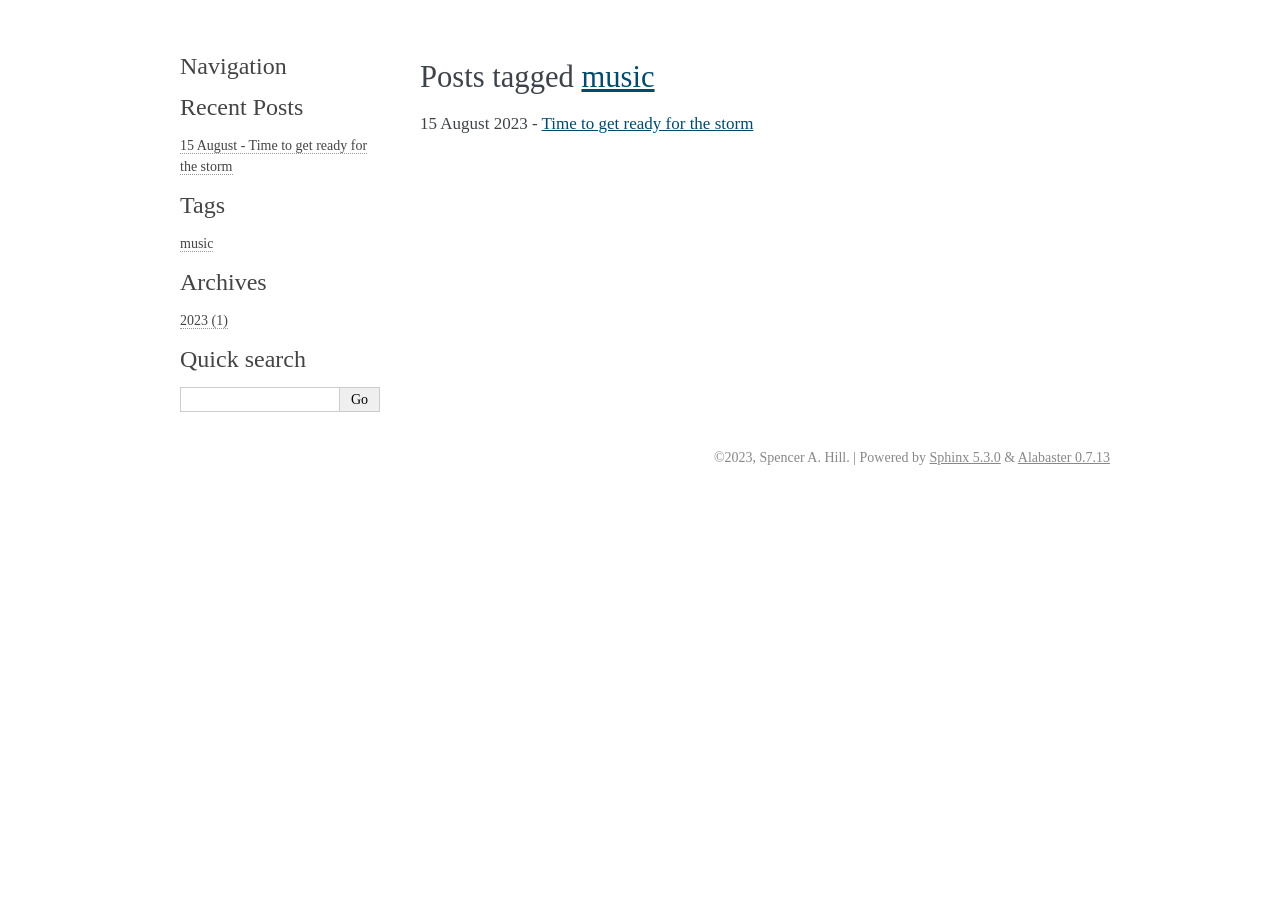
<file: blog/tag/index.html>
<!DOCTYPE html>

<html lang="en">
  <head>
    <meta charset="utf-8" />
    <meta name="viewport" content="width=device-width, initial-scale=1.0" />
    <title>Tags &#8212; Couldn&#39;t Stand The Weather  documentation</title>
    <link rel="stylesheet" type="text/css" href="../../_static/pygments.css" />
    <link rel="stylesheet" type="text/css" href="../../_static/alabaster.css" />
    <script data-url_root="../../" id="documentation_options" src="../../_static/documentation_options.js"></script>
    <script src="../../_static/jquery.js"></script>
    <script src="../../_static/underscore.js"></script>
    <script src="../../_static/_sphinx_javascript_frameworks_compat.js"></script>
    <script src="../../_static/doctools.js"></script>
    <script src="../../_static/sphinx_highlight.js"></script>
    <link rel="index" title="Index" href="../../genindex/" />
    <link rel="search" title="Search" href="../../search/" />

   
  <link rel="stylesheet" href="../../_static/custom.css" type="text/css" />
  
  
  <meta name="viewport" content="width=device-width, initial-scale=0.9, maximum-scale=0.9" />


<link
  rel="alternate"
  type="application/atom+xml"
  href="../../blog/atom.xml"
  title="Couldn't Stand The Weather Blog"
/>



  </head><body>
  

    <div class="document">
      <div class="documentwrapper">
        <div class="bodywrapper">
          

          <div class="body" role="main">
            


<div class="section ablog__catalog_header">
  <h2>
    Posts tagged
    <a href="music/">music</a>
  </h2>
  
  <div class="section ablog__catalog_post">
    <p>
      
      15 August 2023
      
      -
      <a href="../../intro-post/"
        >Time to get ready for the storm</a
      >
    </p>
  </div>
  
</div>



          </div>
          
        </div>
      </div>
      <div class="sphinxsidebar" role="navigation" aria-label="main navigation">
        <div class="sphinxsidebarwrapper"><h3>Navigation</h3>


<div class="ablog-sidebar-item ablog__recentposts">
<h3>
  <a href="../">Recent Posts</a>
</h3>
<ul>
  
  
  <li>
    <a href="../../intro-post/">
      15 August - Time to get ready for the storm
    </a>
  </li>
  
</ul>
</div>

<div class="ablog-sidebar-item ablog__tags">
<h3><a href="#">Tags</a></h3>
<ul class="ablog-cloud">
  
  
  <li class="ablog-cloud ablog-cloud-3">
    <a href="music/">music</a>
  </li>
  
  
</ul>
</div>

<div class="ablog-sidebar-item ablog__archive">
<h3>
  <a href="../archive/">Archives</a>
</h3>
<ul>
  
  
  <li>
    <a href="../2023/">2023 (1)</a>
  </li>
  
  
</ul>
</div>

<div id="searchbox" style="display: none" role="search">
  <h3 id="searchlabel">Quick search</h3>
    <div class="searchformwrapper">
    <form class="search" action="../../search/" method="get">
      <input type="text" name="q" aria-labelledby="searchlabel" autocomplete="off" autocorrect="off" autocapitalize="off" spellcheck="false"/>
      <input type="submit" value="Go" />
    </form>
    </div>
</div>
<script>document.getElementById('searchbox').style.display = "block"</script>
        </div>
      </div>
      <div class="clearer"></div>
    </div>
    <div class="footer">
      &copy;2023, Spencer A. Hill.
      
      |
      Powered by <a href="http://sphinx-doc.org/">Sphinx 5.3.0</a>
      &amp; <a href="https://github.com/bitprophet/alabaster">Alabaster 0.7.13</a>
      
    </div>

    

    
  </body>
</html>
</file>
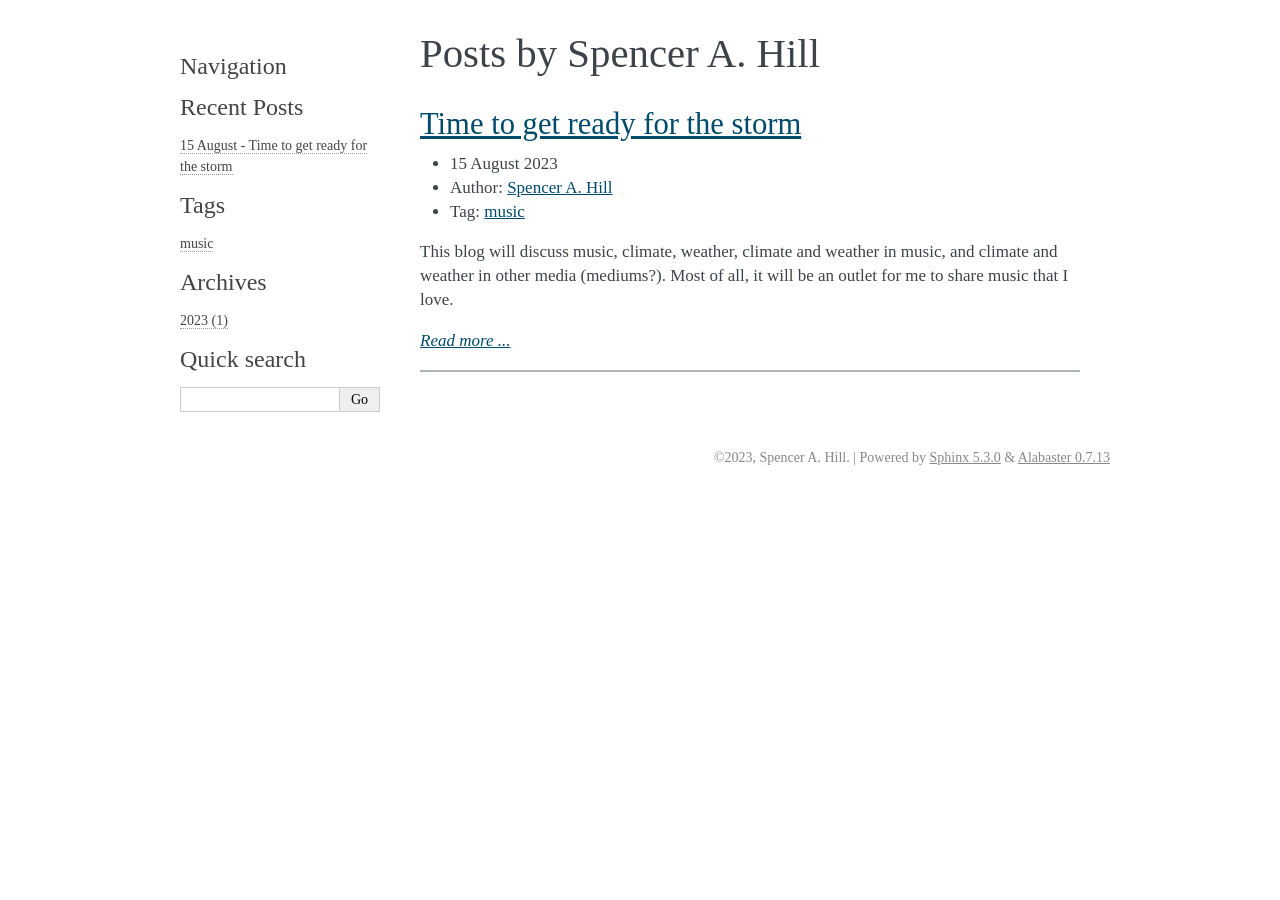
<file: blog/author/spencer-a-hill/index.html>
<!DOCTYPE html>

<html lang="en">
  <head>
    <meta charset="utf-8" />
    <meta name="viewport" content="width=device-width, initial-scale=1.0" />
    <title>Posts by Spencer A. Hill &#8212; Couldn&#39;t Stand The Weather  documentation</title>
    <link rel="stylesheet" type="text/css" href="../../../_static/pygments.css" />
    <link rel="stylesheet" type="text/css" href="../../../_static/alabaster.css" />
    <script data-url_root="../../../" id="documentation_options" src="../../../_static/documentation_options.js"></script>
    <script src="../../../_static/jquery.js"></script>
    <script src="../../../_static/underscore.js"></script>
    <script src="../../../_static/_sphinx_javascript_frameworks_compat.js"></script>
    <script src="../../../_static/doctools.js"></script>
    <script src="../../../_static/sphinx_highlight.js"></script>
    <link rel="index" title="Index" href="../../../genindex/" />
    <link rel="search" title="Search" href="../../../search/" />

   
  <link rel="stylesheet" href="../../../_static/custom.css" type="text/css" />
  
  
  <meta name="viewport" content="width=device-width, initial-scale=0.9, maximum-scale=0.9" />


<link
  rel="alternate"
  type="application/atom+xml"
  href="../../../blog/atom.xml"
  title="Posts by Spencer A. Hill"
/>



  </head><body>
  

    <div class="document">
      <div class="documentwrapper">
        <div class="bodywrapper">
          

          <div class="body" role="main">
            

<div class="section ablog__collection">
  <h1>
    
      Posts by
      
    Spencer A. Hill
    
  </h1>
  
  
  <div class="section ablog-post">
    <h2 class="ablog-post-title">
      <a href="../../../intro-post/">Time to get ready for the storm</a>
    </h2>
    <ul class="ablog-archive">
      <li>
        
        
        15 August 2023
        
      </li>
      

<li id="ablog-sidebar-item author ablog__author">
  <span>
    
    Author:
    
    </span>
  
  
  <a href="#">Spencer A. Hill</a>
  
  
  
</li>





<li id="ablog-sidebar-item tags ablog__tags">
  <span>
    
    
    Tag:
    
    </span>
  
  
  <a href="../../tag/music/">music</a>
  
  
  
</li>


    </ul>
    <p class="ablog-post-excerpt"><p>This blog will discuss music, climate, weather, climate and weather in
music, and climate and weather in other media (mediums?). Most of all,
it will be an outlet for me to share music that I love.</p>
</p>

    <p class="ablog-post-expand"><a href="../../../intro-post/"><em>Read more ...</em></a></p>
    <hr/>
  </div>
  
  
</div>

          </div>
          
        </div>
      </div>
      <div class="sphinxsidebar" role="navigation" aria-label="main navigation">
        <div class="sphinxsidebarwrapper"><h3>Navigation</h3>


<div class="ablog-sidebar-item ablog__recentposts">
<h3>
  <a href="../../">Recent Posts</a>
</h3>
<ul>
  
  
  <li>
    <a href="../../../intro-post/">
      15 August - Time to get ready for the storm
    </a>
  </li>
  
</ul>
</div>

<div class="ablog-sidebar-item ablog__tags">
<h3><a href="../../tag/">Tags</a></h3>
<ul class="ablog-cloud">
  
  
  <li class="ablog-cloud ablog-cloud-3">
    <a href="../../tag/music/">music</a>
  </li>
  
  
</ul>
</div>

<div class="ablog-sidebar-item ablog__archive">
<h3>
  <a href="../../archive/">Archives</a>
</h3>
<ul>
  
  
  <li>
    <a href="../../2023/">2023 (1)</a>
  </li>
  
  
</ul>
</div>

<div id="searchbox" style="display: none" role="search">
  <h3 id="searchlabel">Quick search</h3>
    <div class="searchformwrapper">
    <form class="search" action="../../../search/" method="get">
      <input type="text" name="q" aria-labelledby="searchlabel" autocomplete="off" autocorrect="off" autocapitalize="off" spellcheck="false"/>
      <input type="submit" value="Go" />
    </form>
    </div>
</div>
<script>document.getElementById('searchbox').style.display = "block"</script>
        </div>
      </div>
      <div class="clearer"></div>
    </div>
    <div class="footer">
      &copy;2023, Spencer A. Hill.
      
      |
      Powered by <a href="http://sphinx-doc.org/">Sphinx 5.3.0</a>
      &amp; <a href="https://github.com/bitprophet/alabaster">Alabaster 0.7.13</a>
      
    </div>

    

    
  </body>
</html>
</file>
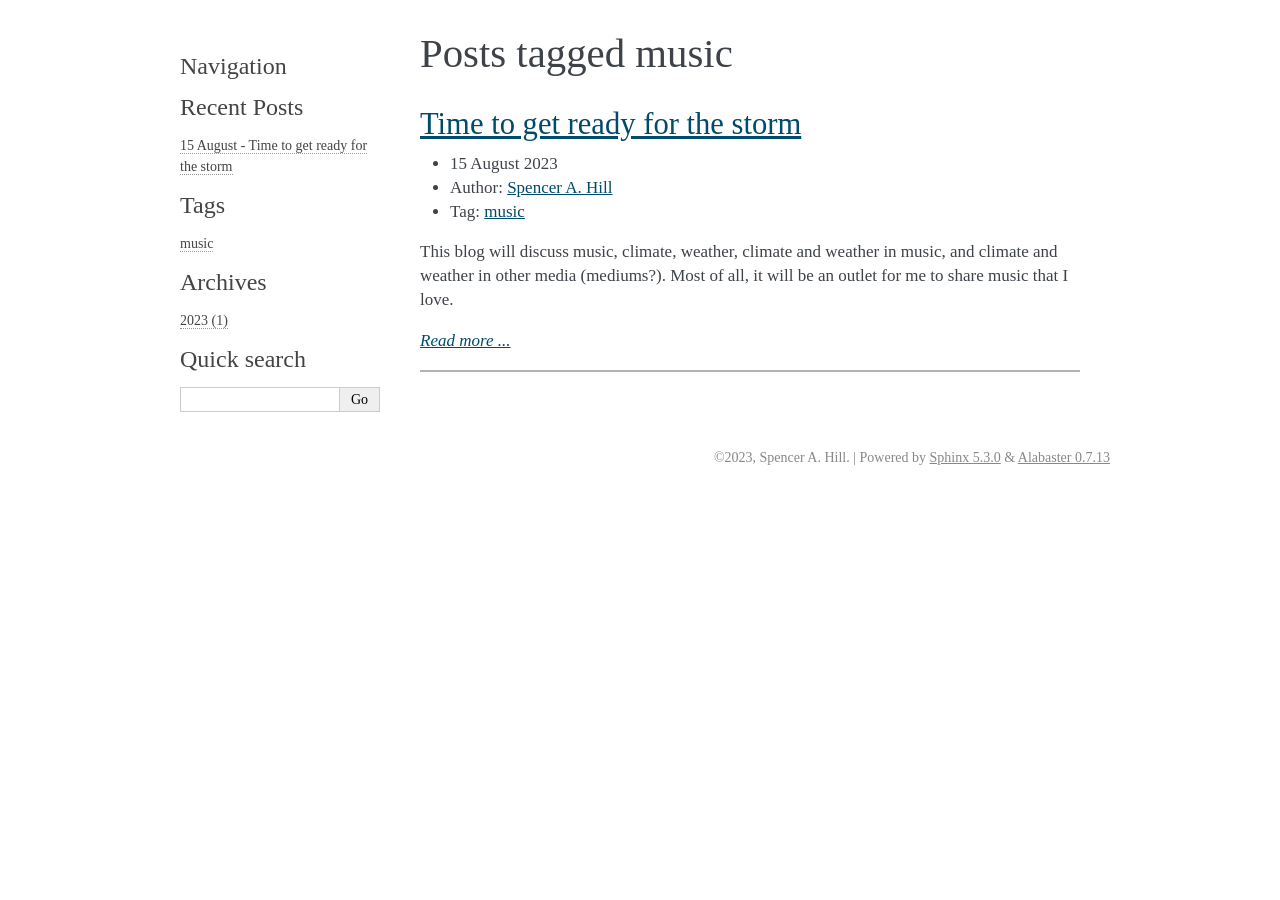
<file: blog/tag/music/index.html>
<!DOCTYPE html>

<html lang="en">
  <head>
    <meta charset="utf-8" />
    <meta name="viewport" content="width=device-width, initial-scale=1.0" />
    <title>Posts tagged music &#8212; Couldn&#39;t Stand The Weather  documentation</title>
    <link rel="stylesheet" type="text/css" href="../../../_static/pygments.css" />
    <link rel="stylesheet" type="text/css" href="../../../_static/alabaster.css" />
    <script data-url_root="../../../" id="documentation_options" src="../../../_static/documentation_options.js"></script>
    <script src="../../../_static/jquery.js"></script>
    <script src="../../../_static/underscore.js"></script>
    <script src="../../../_static/_sphinx_javascript_frameworks_compat.js"></script>
    <script src="../../../_static/doctools.js"></script>
    <script src="../../../_static/sphinx_highlight.js"></script>
    <link rel="index" title="Index" href="../../../genindex/" />
    <link rel="search" title="Search" href="../../../search/" />

   
  <link rel="stylesheet" href="../../../_static/custom.css" type="text/css" />
  
  
  <meta name="viewport" content="width=device-width, initial-scale=0.9, maximum-scale=0.9" />


<link
  rel="alternate"
  type="application/atom+xml"
  href="../../../blog/atom.xml"
  title="Posts tagged music"
/>



  </head><body>
  

    <div class="document">
      <div class="documentwrapper">
        <div class="bodywrapper">
          

          <div class="body" role="main">
            

<div class="section ablog__collection">
  <h1>
    
      Posts tagged
      
    music
    
  </h1>
  
  
  <div class="section ablog-post">
    <h2 class="ablog-post-title">
      <a href="../../../intro-post/">Time to get ready for the storm</a>
    </h2>
    <ul class="ablog-archive">
      <li>
        
        
        15 August 2023
        
      </li>
      

<li id="ablog-sidebar-item author ablog__author">
  <span>
    
    Author:
    
    </span>
  
  
  <a href="../../author/spencer-a-hill/">Spencer A. Hill</a>
  
  
  
</li>





<li id="ablog-sidebar-item tags ablog__tags">
  <span>
    
    
    Tag:
    
    </span>
  
  
  <a href="#">music</a>
  
  
  
</li>


    </ul>
    <p class="ablog-post-excerpt"><p>This blog will discuss music, climate, weather, climate and weather in
music, and climate and weather in other media (mediums?). Most of all,
it will be an outlet for me to share music that I love.</p>
</p>

    <p class="ablog-post-expand"><a href="../../../intro-post/"><em>Read more ...</em></a></p>
    <hr/>
  </div>
  
  
</div>

          </div>
          
        </div>
      </div>
      <div class="sphinxsidebar" role="navigation" aria-label="main navigation">
        <div class="sphinxsidebarwrapper"><h3>Navigation</h3>


<div class="ablog-sidebar-item ablog__recentposts">
<h3>
  <a href="../../">Recent Posts</a>
</h3>
<ul>
  
  
  <li>
    <a href="../../../intro-post/">
      15 August - Time to get ready for the storm
    </a>
  </li>
  
</ul>
</div>

<div class="ablog-sidebar-item ablog__tags">
<h3><a href="../">Tags</a></h3>
<ul class="ablog-cloud">
  
  
  <li class="ablog-cloud ablog-cloud-3">
    <a href="#">music</a>
  </li>
  
  
</ul>
</div>

<div class="ablog-sidebar-item ablog__archive">
<h3>
  <a href="../../archive/">Archives</a>
</h3>
<ul>
  
  
  <li>
    <a href="../../2023/">2023 (1)</a>
  </li>
  
  
</ul>
</div>

<div id="searchbox" style="display: none" role="search">
  <h3 id="searchlabel">Quick search</h3>
    <div class="searchformwrapper">
    <form class="search" action="../../../search/" method="get">
      <input type="text" name="q" aria-labelledby="searchlabel" autocomplete="off" autocorrect="off" autocapitalize="off" spellcheck="false"/>
      <input type="submit" value="Go" />
    </form>
    </div>
</div>
<script>document.getElementById('searchbox').style.display = "block"</script>
        </div>
      </div>
      <div class="clearer"></div>
    </div>
    <div class="footer">
      &copy;2023, Spencer A. Hill.
      
      |
      Powered by <a href="http://sphinx-doc.org/">Sphinx 5.3.0</a>
      &amp; <a href="https://github.com/bitprophet/alabaster">Alabaster 0.7.13</a>
      
    </div>

    

    
  </body>
</html>
</file>
<file: _static/pygments.css>
pre { line-height: 125%; }
td.linenos .normal { color: inherit; background-color: transparent; padding-left: 5px; padding-right: 5px; }
span.linenos { color: inherit; background-color: transparent; padding-left: 5px; padding-right: 5px; }
td.linenos .special { color: #000000; background-color: #ffffc0; padding-left: 5px; padding-right: 5px; }
span.linenos.special { color: #000000; background-color: #ffffc0; padding-left: 5px; padding-right: 5px; }
.highlight .hll { background-color: #ffffcc }
.highlight { background: #eeffcc; }
.highlight .c { color: #408090; font-style: italic } /* Comment */
.highlight .err { border: 1px solid #FF0000 } /* Error */
.highlight .k { color: #007020; font-weight: bold } /* Keyword */
.highlight .o { color: #666666 } /* Operator */
.highlight .ch { color: #408090; font-style: italic } /* Comment.Hashbang */
.highlight .cm { color: #408090; font-style: italic } /* Comment.Multiline */
.highlight .cp { color: #007020 } /* Comment.Preproc */
.highlight .cpf { color: #408090; font-style: italic } /* Comment.PreprocFile */
.highlight .c1 { color: #408090; font-style: italic } /* Comment.Single */
.highlight .cs { color: #408090; background-color: #fff0f0 } /* Comment.Special */
.highlight .gd { color: #A00000 } /* Generic.Deleted */
.highlight .ge { font-style: italic } /* Generic.Emph */
.highlight .gr { color: #FF0000 } /* Generic.Error */
.highlight .gh { color: #000080; font-weight: bold } /* Generic.Heading */
.highlight .gi { color: #00A000 } /* Generic.Inserted */
.highlight .go { color: #333333 } /* Generic.Output */
.highlight .gp { color: #c65d09; font-weight: bold } /* Generic.Prompt */
.highlight .gs { font-weight: bold } /* Generic.Strong */
.highlight .gu { color: #800080; font-weight: bold } /* Generic.Subheading */
.highlight .gt { color: #0044DD } /* Generic.Traceback */
.highlight .kc { color: #007020; font-weight: bold } /* Keyword.Constant */
.highlight .kd { color: #007020; font-weight: bold } /* Keyword.Declaration */
.highlight .kn { color: #007020; font-weight: bold } /* Keyword.Namespace */
.highlight .kp { color: #007020 } /* Keyword.Pseudo */
.highlight .kr { color: #007020; font-weight: bold } /* Keyword.Reserved */
.highlight .kt { color: #902000 } /* Keyword.Type */
.highlight .m { color: #208050 } /* Literal.Number */
.highlight .s { color: #4070a0 } /* Literal.String */
.highlight .na { color: #4070a0 } /* Name.Attribute */
.highlight .nb { color: #007020 } /* Name.Builtin */
.highlight .nc { color: #0e84b5; font-weight: bold } /* Name.Class */
.highlight .no { color: #60add5 } /* Name.Constant */
.highlight .nd { color: #555555; font-weight: bold } /* Name.Decorator */
.highlight .ni { color: #d55537; font-weight: bold } /* Name.Entity */
.highlight .ne { color: #007020 } /* Name.Exception */
.highlight .nf { color: #06287e } /* Name.Function */
.highlight .nl { color: #002070; font-weight: bold } /* Name.Label */
.highlight .nn { color: #0e84b5; font-weight: bold } /* Name.Namespace */
.highlight .nt { color: #062873; font-weight: bold } /* Name.Tag */
.highlight .nv { color: #bb60d5 } /* Name.Variable */
.highlight .ow { color: #007020; font-weight: bold } /* Operator.Word */
.highlight .w { color: #bbbbbb } /* Text.Whitespace */
.highlight .mb { color: #208050 } /* Literal.Number.Bin */
.highlight .mf { color: #208050 } /* Literal.Number.Float */
.highlight .mh { color: #208050 } /* Literal.Number.Hex */
.highlight .mi { color: #208050 } /* Literal.Number.Integer */
.highlight .mo { color: #208050 } /* Literal.Number.Oct */
.highlight .sa { color: #4070a0 } /* Literal.String.Affix */
.highlight .sb { color: #4070a0 } /* Literal.String.Backtick */
.highlight .sc { color: #4070a0 } /* Literal.String.Char */
.highlight .dl { color: #4070a0 } /* Literal.String.Delimiter */
.highlight .sd { color: #4070a0; font-style: italic } /* Literal.String.Doc */
.highlight .s2 { color: #4070a0 } /* Literal.String.Double */
.highlight .se { color: #4070a0; font-weight: bold } /* Literal.String.Escape */
.highlight .sh { color: #4070a0 } /* Literal.String.Heredoc */
.highlight .si { color: #70a0d0; font-style: italic } /* Literal.String.Interpol */
.highlight .sx { color: #c65d09 } /* Literal.String.Other */
.highlight .sr { color: #235388 } /* Literal.String.Regex */
.highlight .s1 { color: #4070a0 } /* Literal.String.Single */
.highlight .ss { color: #517918 } /* Literal.String.Symbol */
.highlight .bp { color: #007020 } /* Name.Builtin.Pseudo */
.highlight .fm { color: #06287e } /* Name.Function.Magic */
.highlight .vc { color: #bb60d5 } /* Name.Variable.Class */
.highlight .vg { color: #bb60d5 } /* Name.Variable.Global */
.highlight .vi { color: #bb60d5 } /* Name.Variable.Instance */
.highlight .vm { color: #bb60d5 } /* Name.Variable.Magic */
.highlight .il { color: #208050 } /* Literal.Number.Integer.Long */
</file>
<file: _static/alabaster.css>
@import url("basic.css");

/* -- page layout ----------------------------------------------------------- */

body {
    font-family: Georgia, serif;
    font-size: 17px;
    background-color: #fff;
    color: #000;
    margin: 0;
    padding: 0;
}


div.document {
    width: 940px;
    margin: 30px auto 0 auto;
}

div.documentwrapper {
    float: left;
    width: 100%;
}

div.bodywrapper {
    margin: 0 0 0 220px;
}

div.sphinxsidebar {
    width: 220px;
    font-size: 14px;
    line-height: 1.5;
}

hr {
    border: 1px solid #B1B4B6;
}

div.body {
    background-color: #fff;
    color: #3E4349;
    padding: 0 30px 0 30px;
}

div.body > .section {
    text-align: left;
}

div.footer {
    width: 940px;
    margin: 20px auto 30px auto;
    font-size: 14px;
    color: #888;
    text-align: right;
}

div.footer a {
    color: #888;
}

p.caption {
    font-family: inherit;
    font-size: inherit;
}


div.relations {
    display: none;
}


div.sphinxsidebar a {
    color: #444;
    text-decoration: none;
    border-bottom: 1px dotted #999;
}

div.sphinxsidebar a:hover {
    border-bottom: 1px solid #999;
}

div.sphinxsidebarwrapper {
    padding: 18px 10px;
}

div.sphinxsidebarwrapper p.logo {
    padding: 0;
    margin: -10px 0 0 0px;
    text-align: center;
}

div.sphinxsidebarwrapper h1.logo {
    margin-top: -10px;
    text-align: center;
    margin-bottom: 5px;
    text-align: left;
}

div.sphinxsidebarwrapper h1.logo-name {
    margin-top: 0px;
}

div.sphinxsidebarwrapper p.blurb {
    margin-top: 0;
    font-style: normal;
}

div.sphinxsidebar h3,
div.sphinxsidebar h4 {
    font-family: Georgia, serif;
    color: #444;
    font-size: 24px;
    font-weight: normal;
    margin: 0 0 5px 0;
    padding: 0;
}

div.sphinxsidebar h4 {
    font-size: 20px;
}

div.sphinxsidebar h3 a {
    color: #444;
}

div.sphinxsidebar p.logo a,
div.sphinxsidebar h3 a,
div.sphinxsidebar p.logo a:hover,
div.sphinxsidebar h3 a:hover {
    border: none;
}

div.sphinxsidebar p {
    color: #555;
    margin: 10px 0;
}

div.sphinxsidebar ul {
    margin: 10px 0;
    padding: 0;
    color: #000;
}

div.sphinxsidebar ul li.toctree-l1 > a {
    font-size: 120%;
}

div.sphinxsidebar ul li.toctree-l2 > a {
    font-size: 110%;
}

div.sphinxsidebar input {
    border: 1px solid #CCC;
    font-family: Georgia, serif;
    font-size: 1em;
}

div.sphinxsidebar hr {
    border: none;
    height: 1px;
    color: #AAA;
    background: #AAA;

    text-align: left;
    margin-left: 0;
    width: 50%;
}

div.sphinxsidebar .badge {
    border-bottom: none;
}

div.sphinxsidebar .badge:hover {
    border-bottom: none;
}

/* To address an issue with donation coming after search */
div.sphinxsidebar h3.donation {
    margin-top: 10px;
}

/* -- body styles ----------------------------------------------------------- */

a {
    color: #004B6B;
    text-decoration: underline;
}

a:hover {
    color: #6D4100;
    text-decoration: underline;
}

div.body h1,
div.body h2,
div.body h3,
div.body h4,
div.body h5,
div.body h6 {
    font-family: Georgia, serif;
    font-weight: normal;
    margin: 30px 0px 10px 0px;
    padding: 0;
}

div.body h1 { margin-top: 0; padding-top: 0; font-size: 240%; }
div.body h2 { font-size: 180%; }
div.body h3 { font-size: 150%; }
div.body h4 { font-size: 130%; }
div.body h5 { font-size: 100%; }
div.body h6 { font-size: 100%; }

a.headerlink {
    color: #DDD;
    padding: 0 4px;
    text-decoration: none;
}

a.headerlink:hover {
    color: #444;
    background: #EAEAEA;
}

div.body p, div.body dd, div.body li {
    line-height: 1.4em;
}

div.admonition {
    margin: 20px 0px;
    padding: 10px 30px;
    background-color: #EEE;
    border: 1px solid #CCC;
}

div.admonition tt.xref, div.admonition code.xref, div.admonition a tt {
    background-color: #FBFBFB;
    border-bottom: 1px solid #fafafa;
}

div.admonition p.admonition-title {
    font-family: Georgia, serif;
    font-weight: normal;
    font-size: 24px;
    margin: 0 0 10px 0;
    padding: 0;
    line-height: 1;
}

div.admonition p.last {
    margin-bottom: 0;
}

div.highlight {
    background-color: #fff;
}

dt:target, .highlight {
    background: #FAF3E8;
}

div.warning {
    background-color: #FCC;
    border: 1px solid #FAA;
}

div.danger {
    background-color: #FCC;
    border: 1px solid #FAA;
    -moz-box-shadow: 2px 2px 4px #D52C2C;
    -webkit-box-shadow: 2px 2px 4px #D52C2C;
    box-shadow: 2px 2px 4px #D52C2C;
}

div.error {
    background-color: #FCC;
    border: 1px solid #FAA;
    -moz-box-shadow: 2px 2px 4px #D52C2C;
    -webkit-box-shadow: 2px 2px 4px #D52C2C;
    box-shadow: 2px 2px 4px #D52C2C;
}

div.caution {
    background-color: #FCC;
    border: 1px solid #FAA;
}

div.attention {
    background-color: #FCC;
    border: 1px solid #FAA;
}

div.important {
    background-color: #EEE;
    border: 1px solid #CCC;
}

div.note {
    background-color: #EEE;
    border: 1px solid #CCC;
}

div.tip {
    background-color: #EEE;
    border: 1px solid #CCC;
}

div.hint {
    background-color: #EEE;
    border: 1px solid #CCC;
}

div.seealso {
    background-color: #EEE;
    border: 1px solid #CCC;
}

div.topic {
    background-color: #EEE;
}

p.admonition-title {
    display: inline;
}

p.admonition-title:after {
    content: ":";
}

pre, tt, code {
    font-family: 'Consolas', 'Menlo', 'DejaVu Sans Mono', 'Bitstream Vera Sans Mono', monospace;
    font-size: 0.9em;
}

.hll {
    background-color: #FFC;
    margin: 0 -12px;
    padding: 0 12px;
    display: block;
}

img.screenshot {
}

tt.descname, tt.descclassname, code.descname, code.descclassname {
    font-size: 0.95em;
}

tt.descname, code.descname {
    padding-right: 0.08em;
}

img.screenshot {
    -moz-box-shadow: 2px 2px 4px #EEE;
    -webkit-box-shadow: 2px 2px 4px #EEE;
    box-shadow: 2px 2px 4px #EEE;
}

table.docutils {
    border: 1px solid #888;
    -moz-box-shadow: 2px 2px 4px #EEE;
    -webkit-box-shadow: 2px 2px 4px #EEE;
    box-shadow: 2px 2px 4px #EEE;
}

table.docutils td, table.docutils th {
    border: 1px solid #888;
    padding: 0.25em 0.7em;
}

table.field-list, table.footnote {
    border: none;
    -moz-box-shadow: none;
    -webkit-box-shadow: none;
    box-shadow: none;
}

table.footnote {
    margin: 15px 0;
    width: 100%;
    border: 1px solid #EEE;
    background: #FDFDFD;
    font-size: 0.9em;
}

table.footnote + table.footnote {
    margin-top: -15px;
    border-top: none;
}

table.field-list th {
    padding: 0 0.8em 0 0;
}

table.field-list td {
    padding: 0;
}

table.field-list p {
    margin-bottom: 0.8em;
}

/* Cloned from
 * https://github.com/sphinx-doc/sphinx/commit/ef60dbfce09286b20b7385333d63a60321784e68
 */
.field-name {
    -moz-hyphens: manual;
    -ms-hyphens: manual;
    -webkit-hyphens: manual;
    hyphens: manual;
}

table.footnote td.label {
    width: .1px;
    padding: 0.3em 0 0.3em 0.5em;
}

table.footnote td {
    padding: 0.3em 0.5em;
}

dl {
    margin-left: 0;
    margin-right: 0;
    margin-top: 0;
    padding: 0;
}

dl dd {
    margin-left: 30px;
}

blockquote {
    margin: 0 0 0 30px;
    padding: 0;
}

ul, ol {
    /* Matches the 30px from the narrow-screen "li > ul" selector below */
    margin: 10px 0 10px 30px;
    padding: 0;
}

pre {
    background: #EEE;
    padding: 7px 30px;
    margin: 15px 0px;
    line-height: 1.3em;
}

div.viewcode-block:target {
    background: #ffd;
}

dl pre, blockquote pre, li pre {
    margin-left: 0;
    padding-left: 30px;
}

tt, code {
    background-color: #ecf0f3;
    color: #222;
    /* padding: 1px 2px; */
}

tt.xref, code.xref, a tt {
    background-color: #FBFBFB;
    border-bottom: 1px solid #fff;
}

a.reference {
    text-decoration: none;
    border-bottom: 1px dotted #004B6B;
}

/* Don't put an underline on images */
a.image-reference, a.image-reference:hover {
    border-bottom: none;
}

a.reference:hover {
    border-bottom: 1px solid #6D4100;
}

a.footnote-reference {
    text-decoration: none;
    font-size: 0.7em;
    vertical-align: top;
    border-bottom: 1px dotted #004B6B;
}

a.footnote-reference:hover {
    border-bottom: 1px solid #6D4100;
}

a:hover tt, a:hover code {
    background: #EEE;
}


@media screen and (max-width: 870px) {

    div.sphinxsidebar {
    	display: none;
    }

    div.document {
       width: 100%;

    }

    div.documentwrapper {
    	margin-left: 0;
    	margin-top: 0;
    	margin-right: 0;
    	margin-bottom: 0;
    }

    div.bodywrapper {
    	margin-top: 0;
    	margin-right: 0;
    	margin-bottom: 0;
    	margin-left: 0;
    }

    ul {
    	margin-left: 0;
    }

	li > ul {
        /* Matches the 30px from the "ul, ol" selector above */
		margin-left: 30px;
	}

    .document {
    	width: auto;
    }

    .footer {
    	width: auto;
    }

    .bodywrapper {
    	margin: 0;
    }

    .footer {
    	width: auto;
    }

    .github {
        display: none;
    }



}



@media screen and (max-width: 875px) {

    body {
        margin: 0;
        padding: 20px 30px;
    }

    div.documentwrapper {
        float: none;
        background: #fff;
    }

    div.sphinxsidebar {
        display: block;
        float: none;
        width: 102.5%;
        margin: 50px -30px -20px -30px;
        padding: 10px 20px;
        background: #333;
        color: #FFF;
    }

    div.sphinxsidebar h3, div.sphinxsidebar h4, div.sphinxsidebar p,
    div.sphinxsidebar h3 a {
        color: #fff;
    }

    div.sphinxsidebar a {
        color: #AAA;
    }

    div.sphinxsidebar p.logo {
        display: none;
    }

    div.document {
        width: 100%;
        margin: 0;
    }

    div.footer {
        display: none;
    }

    div.bodywrapper {
        margin: 0;
    }

    div.body {
        min-height: 0;
        padding: 0;
    }

    .rtd_doc_footer {
        display: none;
    }

    .document {
        width: auto;
    }

    .footer {
        width: auto;
    }

    .footer {
        width: auto;
    }

    .github {
        display: none;
    }
}


/* misc. */

.revsys-inline {
    display: none!important;
}

/* Make nested-list/multi-paragraph items look better in Releases changelog
 * pages. Without this, docutils' magical list fuckery causes inconsistent
 * formatting between different release sub-lists.
 */
div#changelog > div.section > ul > li > p:only-child {
    margin-bottom: 0;
}

/* Hide fugly table cell borders in ..bibliography:: directive output */
table.docutils.citation, table.docutils.citation td, table.docutils.citation th {
  border: none;
  /* Below needed in some edge cases; if not applied, bottom shadows appear */
  -moz-box-shadow: none;
  -webkit-box-shadow: none;
  box-shadow: none;
}


/* relbar */

.related {
    line-height: 30px;
    width: 100%;
    font-size: 0.9rem;
}

.related.top {
    border-bottom: 1px solid #EEE;
    margin-bottom: 20px;
}

.related.bottom {
    border-top: 1px solid #EEE;
}

.related ul {
    padding: 0;
    margin: 0;
    list-style: none;
}

.related li {
    display: inline;
}

nav#rellinks {
    float: right;
}

nav#rellinks li+li:before {
    content: "|";
}

nav#breadcrumbs li+li:before {
    content: "\00BB";
}

/* Hide certain items when printing */
@media print {
    div.related {
        display: none;
    }
}
</file>
<file: _static/custom.css>
/* This file intentionally left blank. */
</file>
